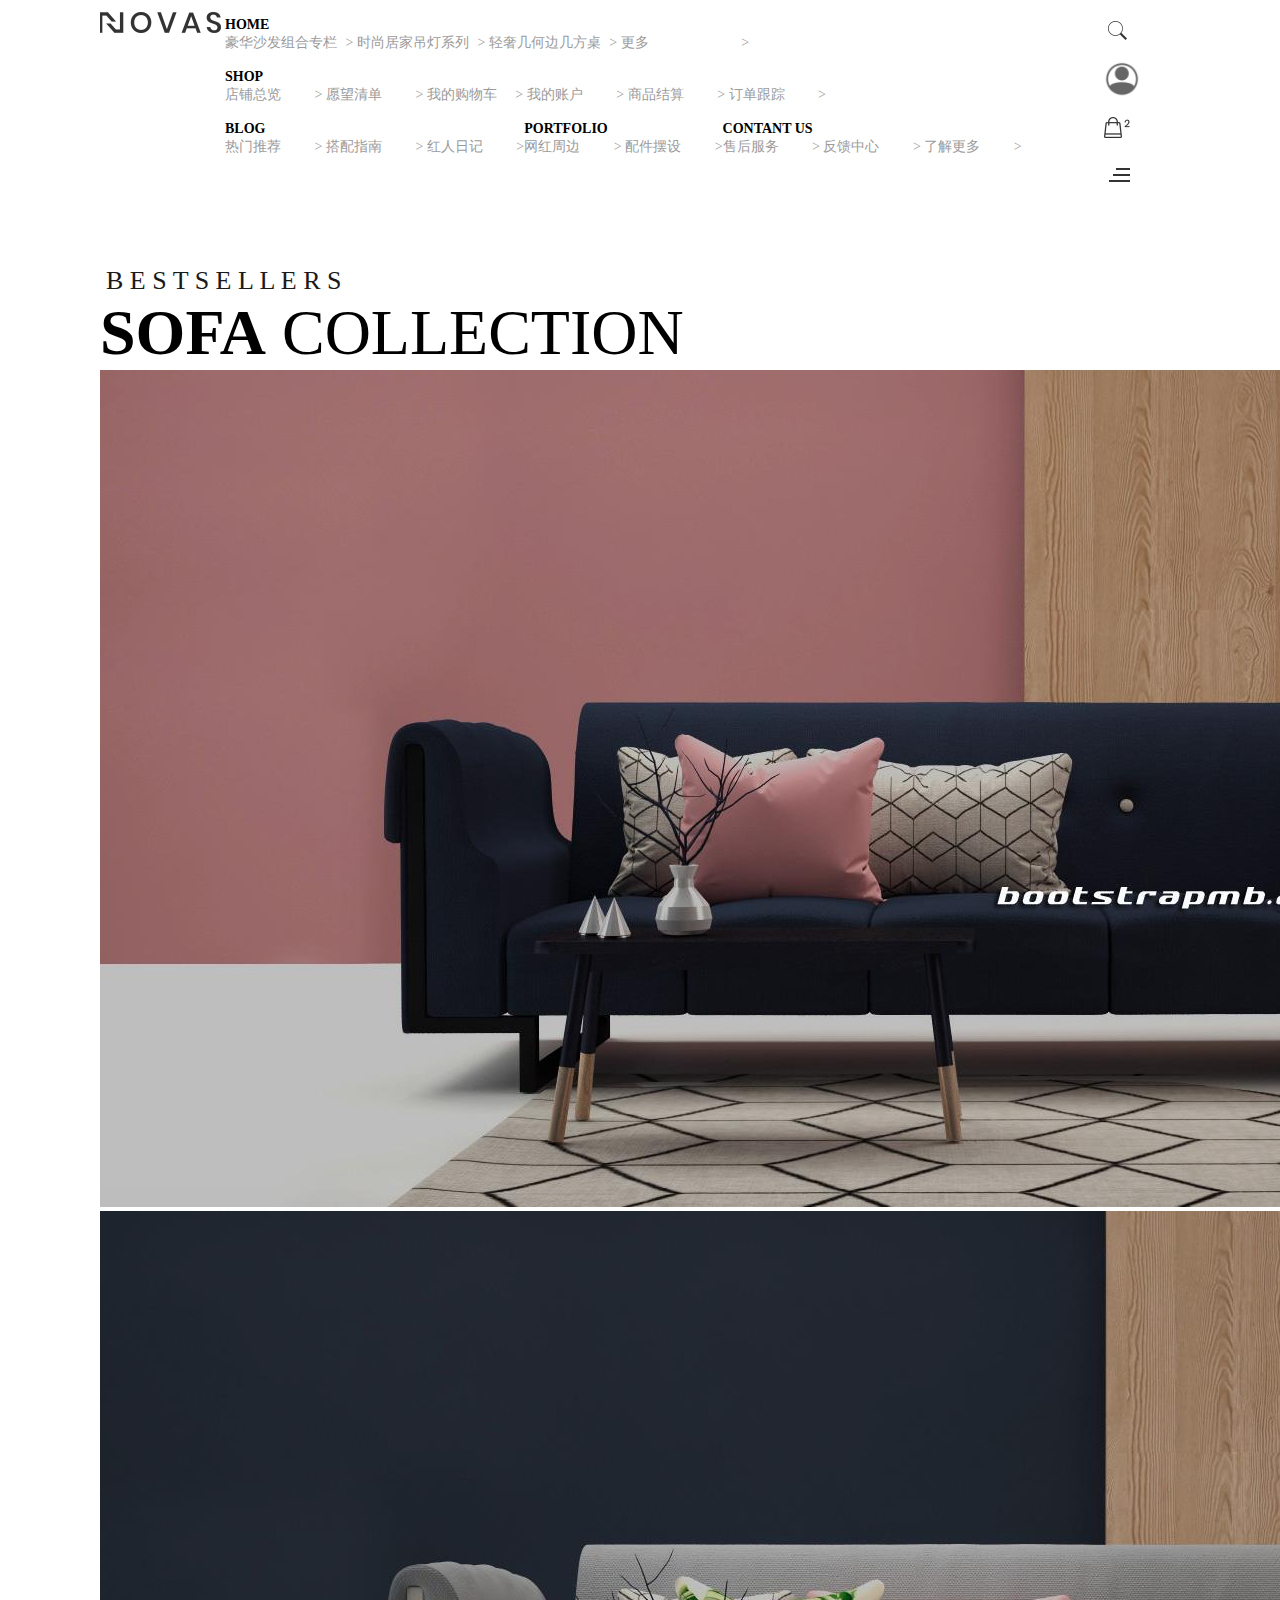
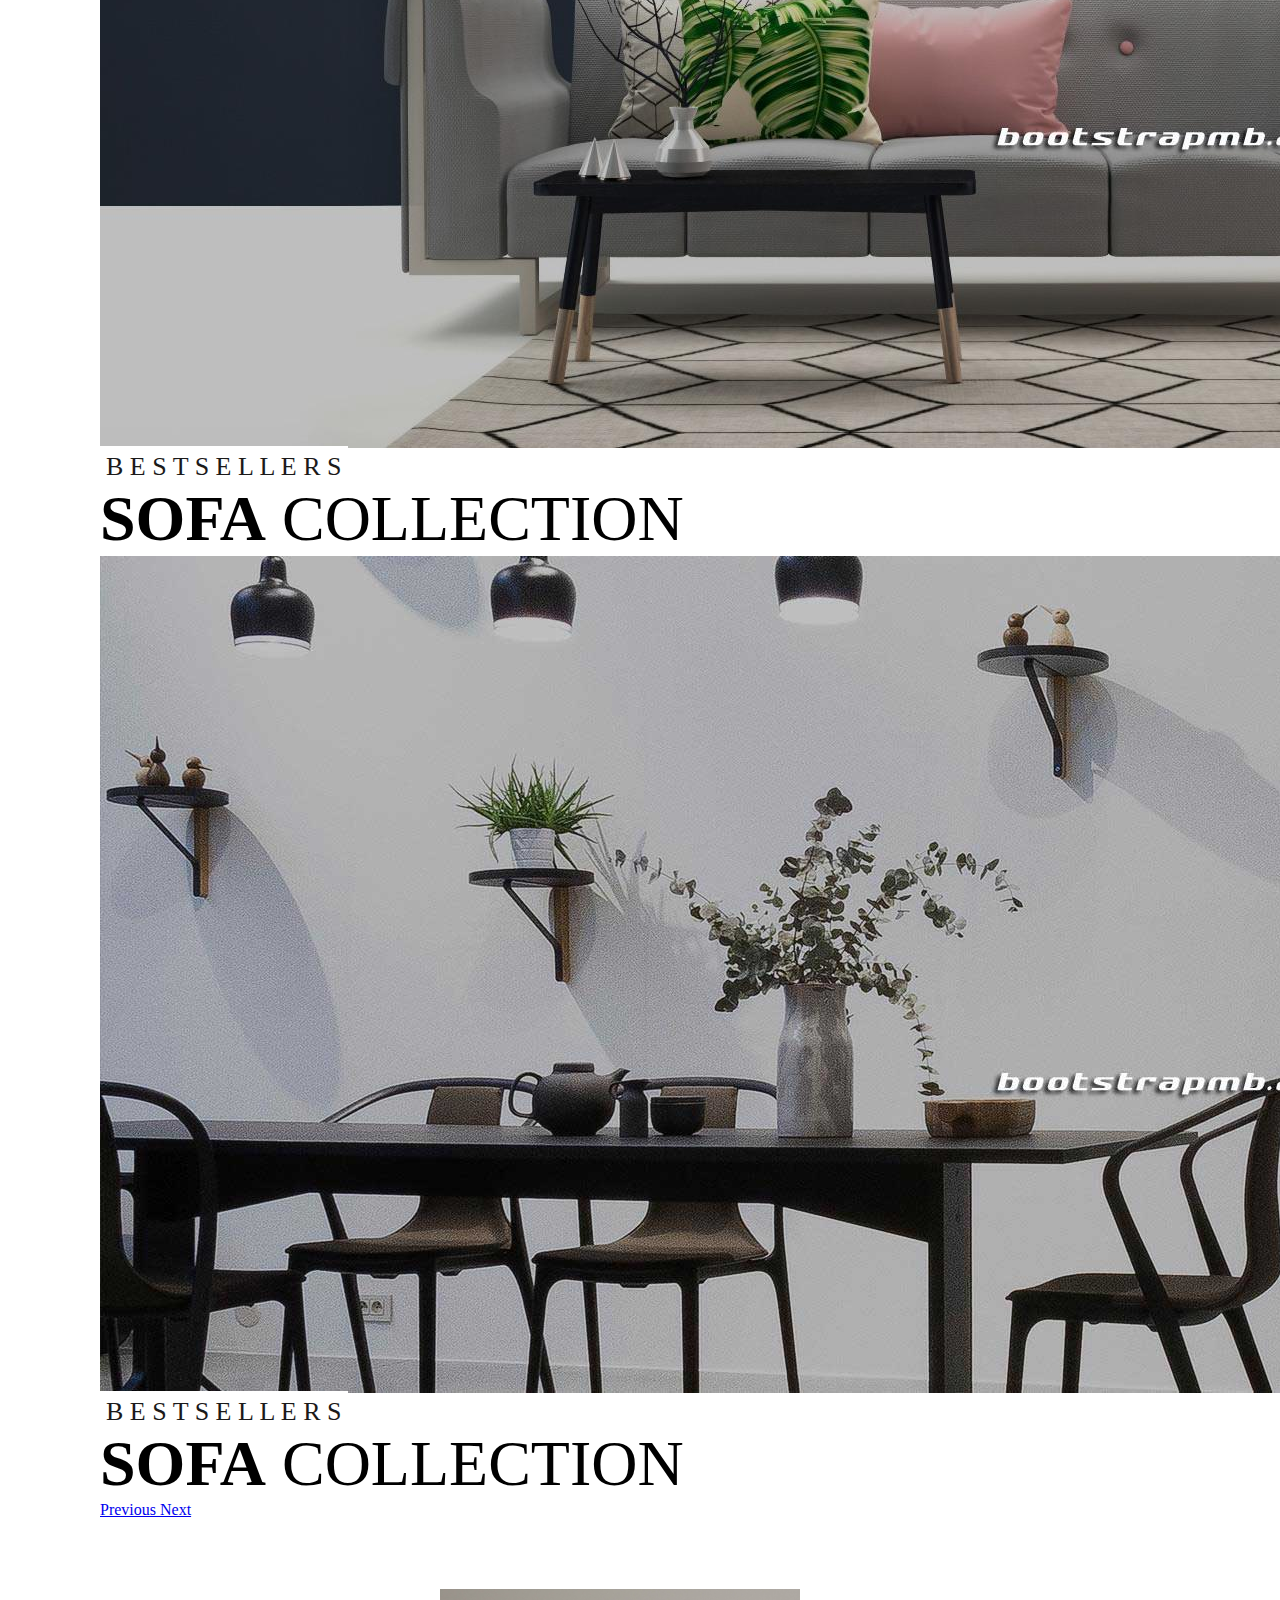
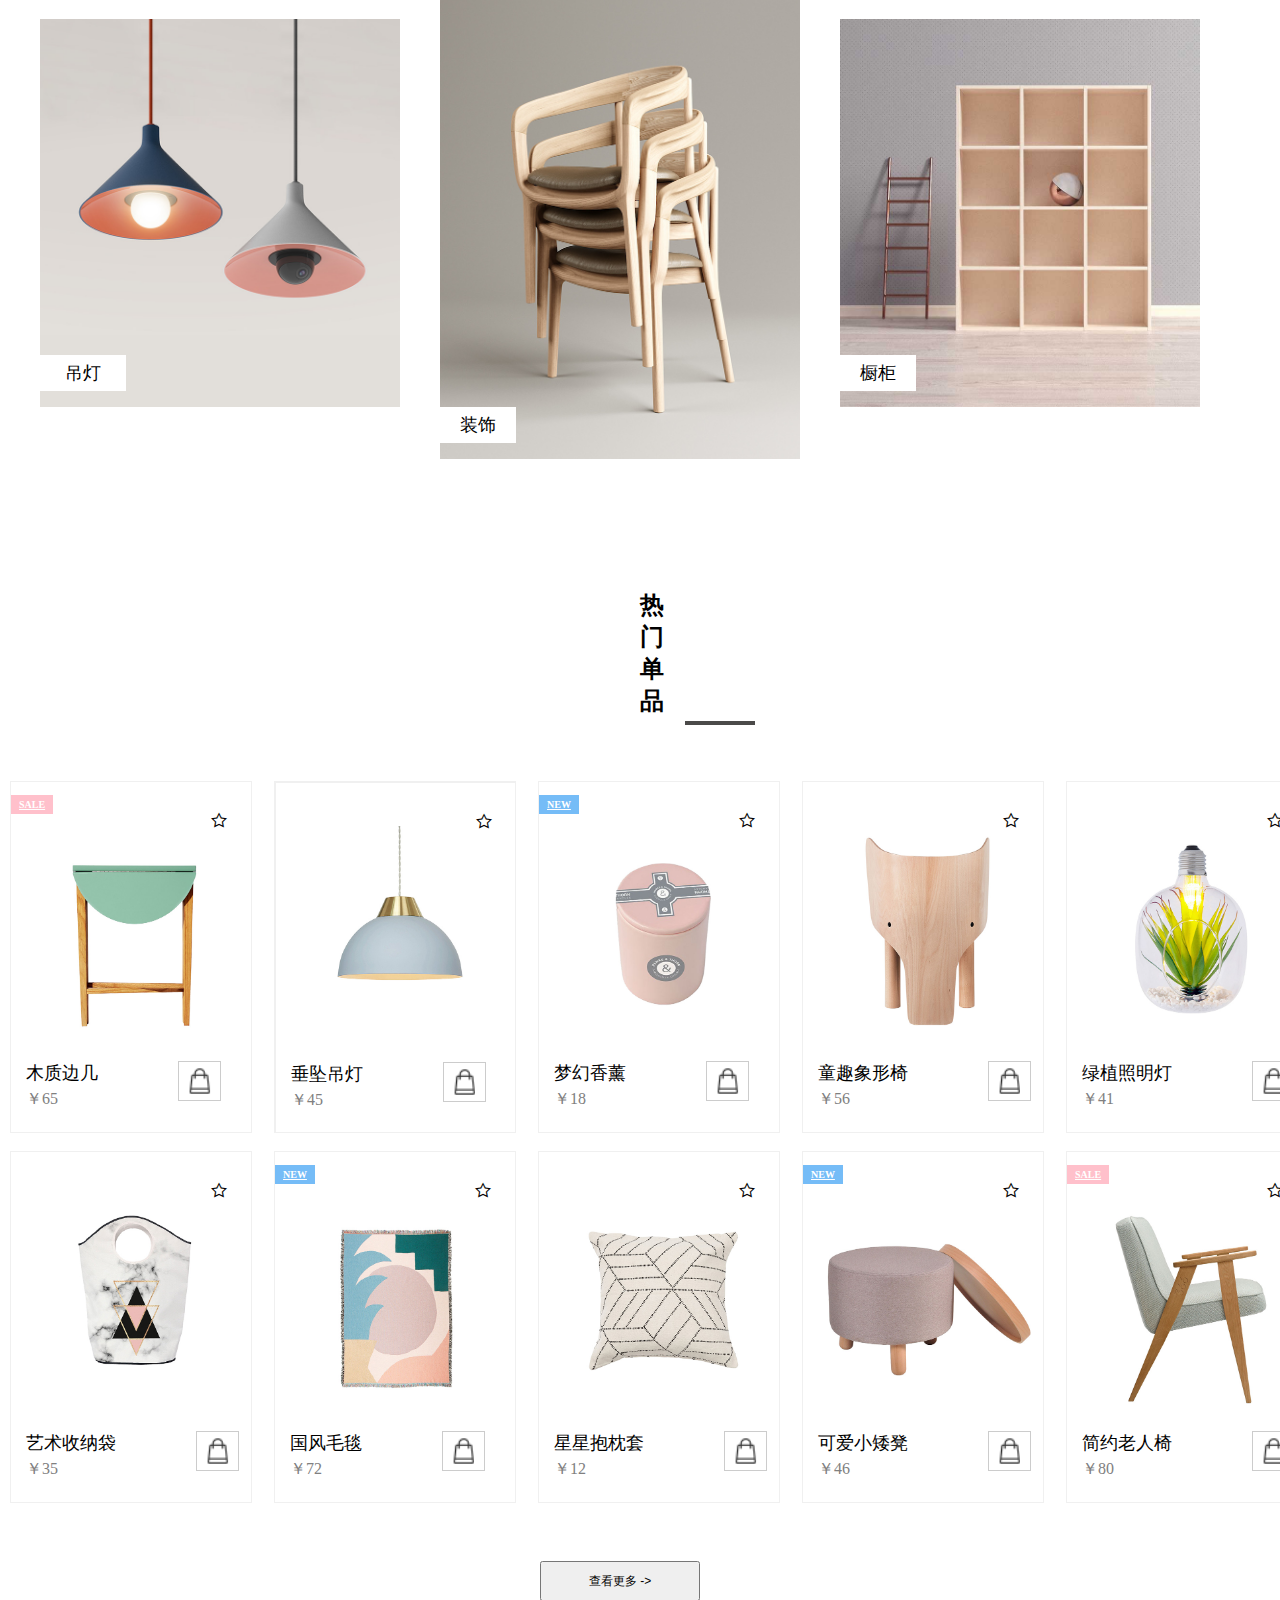
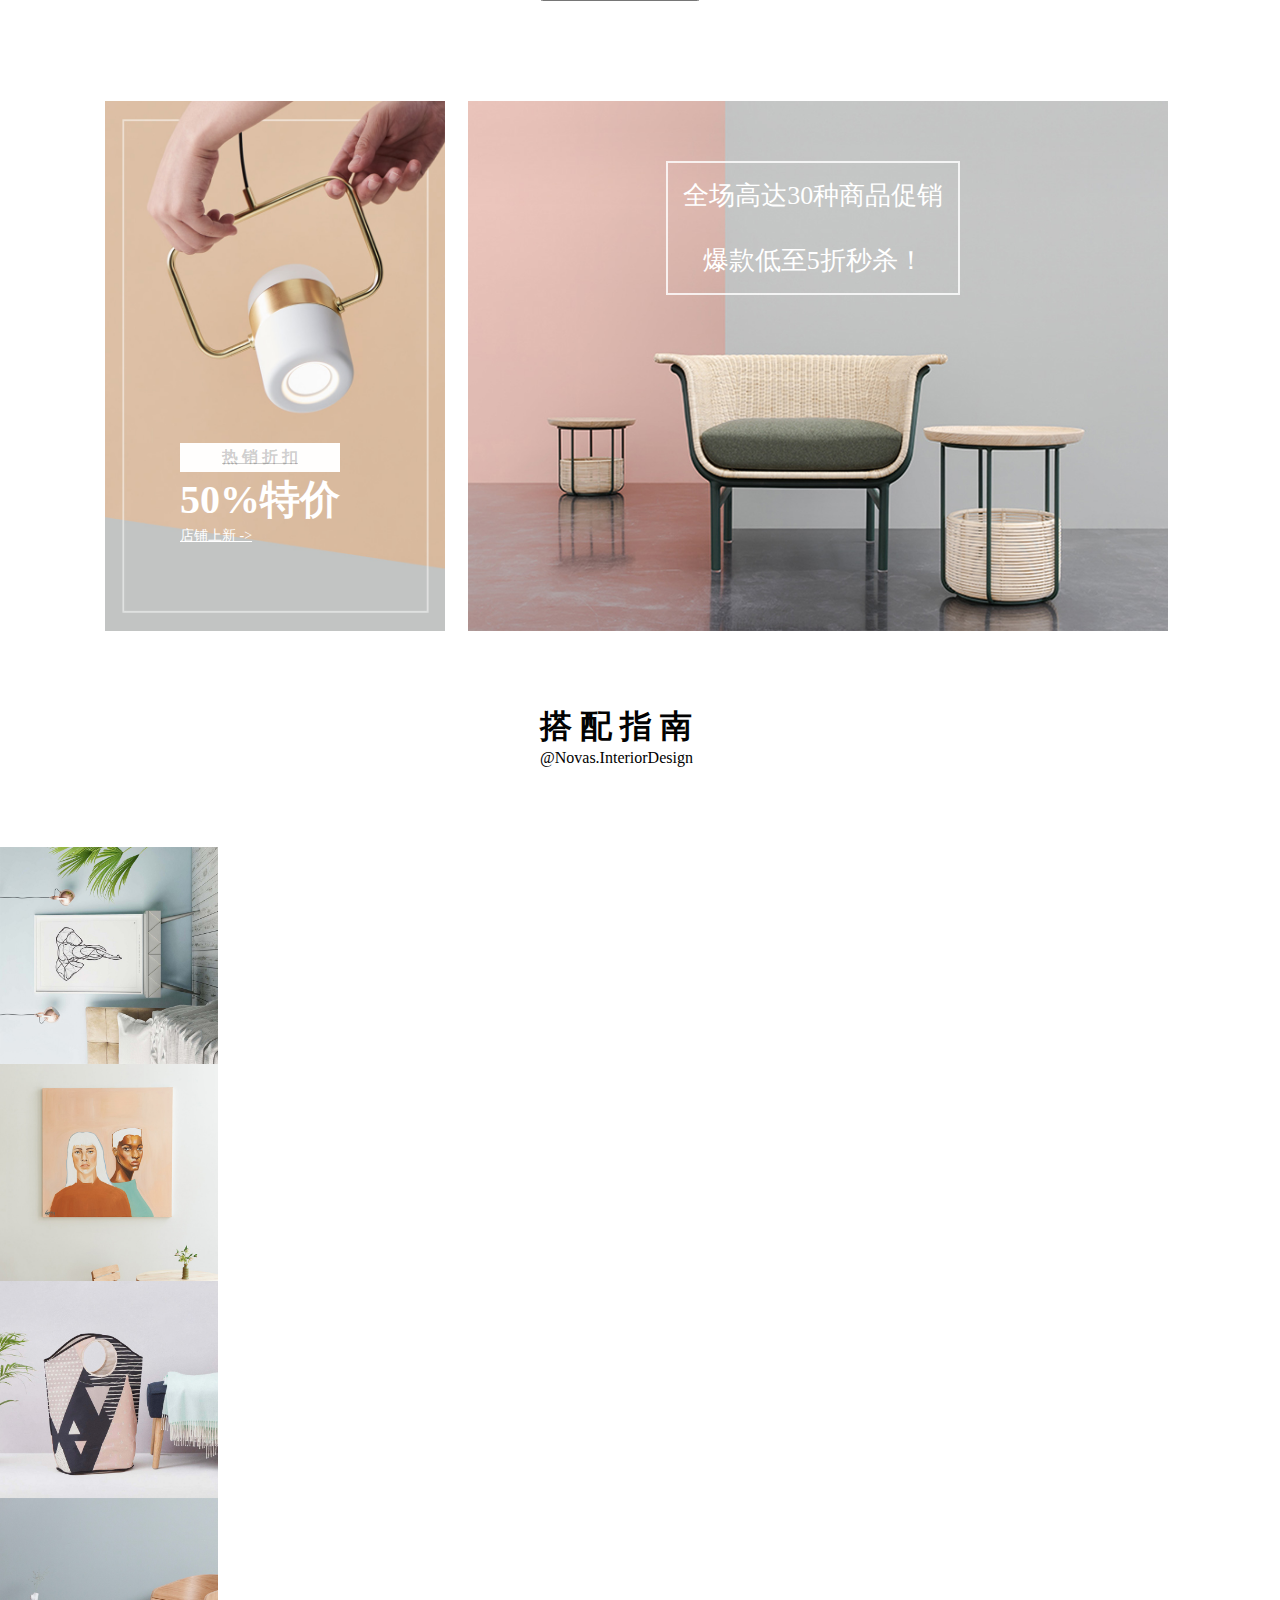
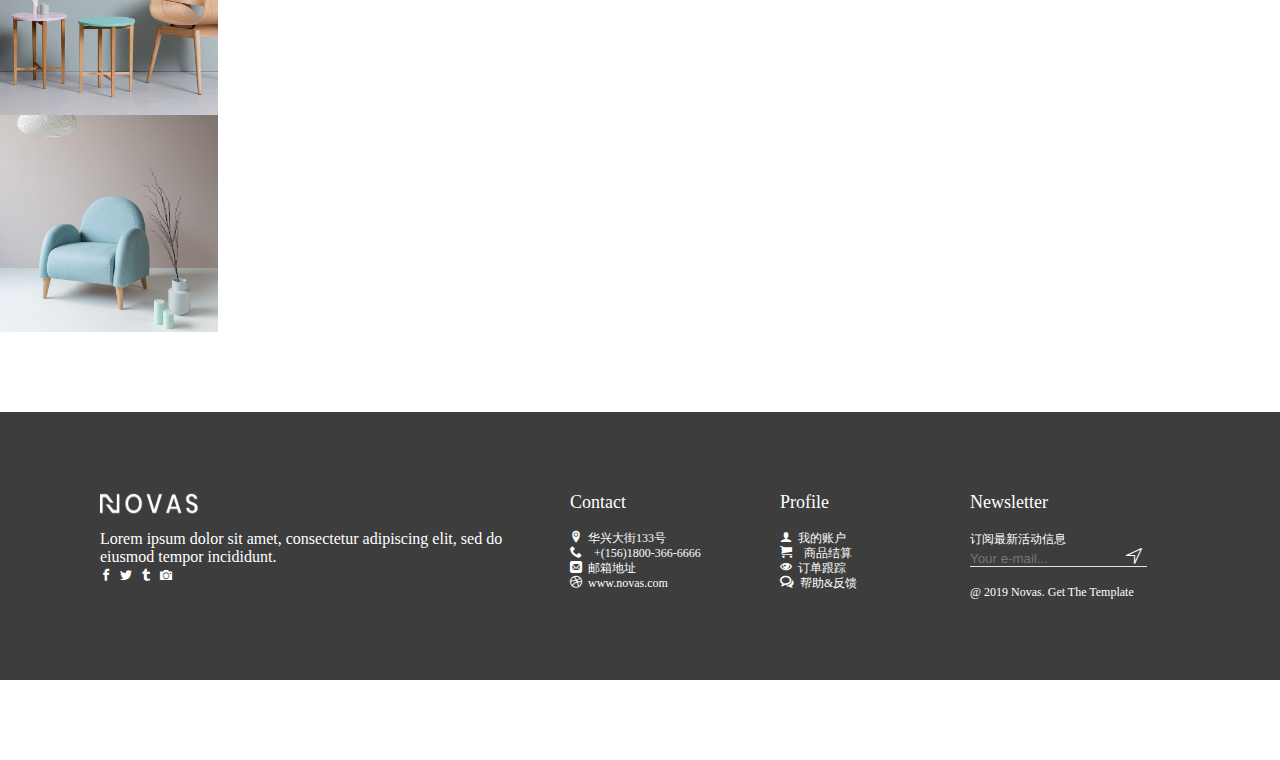
<file: 01基于web页面开发的一套家居购物官网/index.html>
<!DOCTYPE html>
<html lang="en">

<head>
    <meta charset="UTF-8">
    <meta name="viewport" content="width=device-width, initial-scale=1.0">
    <title>Document</title>
    <link rel="stylesheet" href="https://cdn.jsdelivr.net/npm/bootstrap@4.5.0/dist/css/bootstrap.min.css"
        integrity="sha384-9aIt2nRpC12Uk9gS9baDl411NQApFmC26EwAOH8WgZl5MYYxFfc+NcPb1dKGj7Sk" crossorigin="anonymous">
    <link rel="stylesheet" href="./css/index.css">
    <link rel="stylesheet" href="./css/style.css">
</head>


<body>
    <nav class=" navbar  fixed-top navnav">
        <div class="logo">
            <img src="./images/icons/logo-black.png" alt="">
        </div>
        <div class="navbottom clearfixed">
            <ul class="navbottom-list">
                <li class="dropdown"><a class="nav-link dropdown-toggle " data-toggle="dropdown" href="./index.html">HOME</a>
                    <div class="dropdown-menu dropdownbt">
                        <a href="#" class="dropdown-item">豪华沙发组合专栏 <span style="padding-left: 5px"> > </span></a>
                        <a href="#" class="dropdown-item">时尚居家吊灯系列 <span style="padding-left:5px"> > </span></a>
                        <a href="#" class="dropdown-item">轻奢几何边几方桌 <span style="padding-left:5px"> > </span></a>
                        <a href="./more.html" class="dropdown-item">更多 <span style="padding-left: 89px;"> > </span></a>
                    </div>
                </li>
                <li class="dropdown"><a class="nav-link dropdown-toggle" data-toggle="dropdown" href="">SHOP</a>
                    <div class="dropdown-menu">
                        <a href="./total.html" class="dropdown-item">店铺总览 <span style="padding-left: 30px"> > </span></a>
                        <a href="./wish.html" class="dropdown-item">愿望清单 <span style="padding-left: 30px"> > </span></a>
                        <a href="./shopping cart.html" class="dropdown-item">我的购物车 <span style="padding-left: 15px"> > </span></a>
                        <a href="#" class="dropdown-item">我的账户 <span style="padding-left: 30px"> > </span></a>
                        <a href="#" class="dropdown-item">商品结算 <span style="padding-left: 30px"> > </span></a>
                        <a href="#" class="dropdown-item">订单跟踪 <span style="padding-left: 30px"> > </span></a>
                    </div>
                </li>
                <li class="dropdown"><a class="nav-link dropdown-toggle" data-toggle="dropdown" href="">BLOG</a>
                    <div class="dropdown-menu">
                        <a href="#" class="dropdown-item">热门推荐 <span style="padding-left: 30px"> > </span></a>
                        <a href="#" class="dropdown-item">搭配指南 <span style="padding-left: 30px"> > </span></a>
                        <a href="#" class="dropdown-item">红人日记 <span style="padding-left: 30px"> > </span></a>

                    </div>
                </li>
                <li class="dropdown"><a class="nav-link dropdown-toggle" data-toggle="dropdown" href="">PORTFOLIO</a>
                    <div class="dropdown-menu">
                        <a href="#" class="dropdown-item">网红周边 <span style="padding-left: 30px"> > </span></a>
                        <a href="#" class="dropdown-item">配件摆设 <span style="padding-left: 30px"> > </span></a>
                    </div>
                </li>
                <li class="dropdown"><a class="nav-link dropdown-toggle" data-toggle="dropdown" href="">CONTANT US</a>
                    <div class="dropdown-menu">
                        <a href="#" class="dropdown-item">售后服务 <span style="padding-left: 30px"> > </span></a>
                        <a href="#" class="dropdown-item">反馈中心 <span style="padding-left: 30px"> > </span></a>
                        <a href="#" class="dropdown-item">了解更多 <span style="padding-left: 30px"> > </span></a>
                    </div>
                </li>
            </ul>
        </div>
        <div class="navright">

            <img src="./images/icons/header-icon-1.png" class="img" data-toggle="modal" data-target="#exampleModal"alt="">
            <img src="./images/icons/login1.jpg" alt="" width="38px" height="38px" style="opacity: 0.60;">
            <img src="./images/icons/header-icon-2.png" alt="">
            <img src="./images/icons/header-icon-3.png" alt="">

        </div>
    </nav>
    <!-- 轮播图 -->
    <div id="carouselExampleInterval" class="carousel slide lb" data-ride="carousel">
        <div class="carousel-inner ">
            <div class="carousel-item active  " data-interval="10000">
                <div class="carousel-caption d-none d-md-block lb-word" style="top: 10%;">
                    <span class="lb-small">B E S T S E L L E R S</span>
                    <p class="lb-big"><b>SOFA</b> COLLECTION</p>
                </div>
                <img src="./images/hp-1-slide-bg-1.jpg" class="d-block w-100 " alt="...">
            </div>
            <div class="carousel-item" data-interval="2000">
                <img src="./images/hp-1-slide-bg-2.jpg" class="d-block w-100" alt="...">
                <div class="carousel-caption d-none d-md-block lb-word" style="top: 10%;">
                    <span class="lb-small">B E S T S E L L E R S</span>
                    <p class="lb-big"><b>SOFA</b> COLLECTION</p>
                </div>
            </div>
            <div class="carousel-item">
                <img src="./images/hp-1-slide-bg-3.jpg" class="d-block w-100" alt="...">
                <div class="carousel-caption d-none d-md-block lb-word" style="top: 10%;">
                    <span class="lb-small">B E S T S E L L E R S</span>
                    <p class="lb-big"><b>SOFA</b> COLLECTION</p>
                </div>
            </div>
        </div>
        <a class="carousel-control-prev" href="#carouselExampleInterval" role="button" data-slide="prev">
            <span class="carousel-control-prev-icon" aria-hidden="true"></span>
            <span class="sr-only">Previous</span>
        </a>
        <a class="carousel-control-next" href="#carouselExampleInterval" role="button" data-slide="next">
            <span class="carousel-control-next-icon" aria-hidden="true"></span>
            <span class="sr-only">Next</span>
        </a>
    </div>

    <div class="container-center">
        <div class="center-left">
            <div class="cl-l">
                <div class="cl-l-zd">
                    <img src="./images/hp-1-categories-1.jpg" alt="" width="360px" height="388px">
                    <a href="">吊灯</a>
                </div>
            </div>
        </div>
        <div class="center-c">
            <div class="cl-c">
                <div class="cl-l-zd">
                    <img src="./images/hp-1-categories-2.jpg" alt="" width="360px" height="470px">
                    <a href="">装饰</a>
                </div>
            </div>
        </div>
        <div class="center-right">
            <div class="cl-r">
                <div class="cl-l-zd">
                    <img src="./images/hp-1-categories-3.jpg" alt="" width="360px" height="388px">
                    <a href="">橱柜</a>
                </div>
            </div>
        </div>
    </div>
    <!-- 商品列表 -->
    <div class="product-list">
        <div class="kword-title">
            <h2>热 门 单 品</h2>
            <div class="line"></div>
        </div>
        <div class="sale-list">
            <div class="sale-good">
                <div class=" good-box">
                    <div class="tag-sale">
                        <a href="#" class="onsale">SALE</a>
                        <span class=" icon icon-star-empty"></span>
                    </div>
                    <ul class="good-list">
                        <li>
                            <img src="./images/hp-1-featured-11.jpg" alt="" width="248px" height="348px">
                        </li>
                        <li>
                            <img src="./images/hp-1-featured-1.jpg" alt="" width="248px" height="348px">
                        </li>
                    </ul>
                    <div class="tag-bottom">
                        <div class="tag-kword">
                            <p class="tag-word">木质边几</p>
                            <span class="price">￥65</span>
                        </div>
                        <div class="tag-img">
                            <img src="./images/icons/shopping-cart-black-icon.png" alt="" width="38px" height="38px">
                        </div>

                    </div>
                </div>
            </div>

            <div class="sale-good">
                <div class="good-box">
                    <div class=" good-box">
                        <img src="./images/hp-1-featured-2.jpg" alt="" width="248px" height="348px">
                      
                        <div class="tag-sale">
                            <a href="#" class="onnull">null</a>
                            <span class=" icon icon-star-empty"></span>
                        </div>

                        <div class="tag-bottom">
                            <div class="tag-kword">
                                <p class="tag-word">垂坠吊灯</p>
                                <span class="price">￥45</span>
                            </div>
                            <div class="tag-img">
                                <img src="./images/icons/shopping-cart-black-icon.png" alt="" width="38px"
                                    height="38px">

                            </div>
                        </div>
                    </div>
                </div>
            </div>

            <div class="sale-good">
                <div class=" good-box">
                    <div class="tag-sale">
                        <a href="#" class="onnew">NEW</a>
                        <span class=" icon icon-star-empty"></span>
                    </div>
                    <ul class="good-list">
                        <li>
                            <img src="./images/hp-1-featured-3.jpg" alt="" width="248px" height="348px">
                        </li>
                        <li>
                            <img src="./images/hp-1-featured-33.jpg" alt="" width="248px" height="348px">
                        </li>
                    </ul>
                    <div class="tag-bottom">
                        <div class="tag-kword">
                            <p class="tag-word">梦幻香薰</p>
                            <span class="price">￥18</span>
                        </div>
                        <div class="tag-img">
                            <img src="./images/icons/shopping-cart-black-icon.png" alt="" width="38px" height="38px">
                        </div>
                    </div>

                </div>

            </div>
            <div class="sale-good">
                <div class=" good-box">
                    <div class="tag-sale">
                        <a href="#" class="onnull">null</a>
                        <span class=" icon icon-star-empty"></span>
                    </div>
                    <ul class="good-list">
                        <li>
                            <img src="./images/hp-1-featured-4.jpg" alt="" width="248px" height="348px">
                        </li>
                        <li>
                            <img src="./images/hp-1-featured-44.jpg" alt="" width="248px" height="348px">
                        </li>

                        <div class="tag-bottom">
                            <div class="tag-kword">
                                <p class="tag-word">童趣象形椅</p>
                                <span class="price">￥56</span>
                            </div>
                            <div class="tag-img">
                                <img src="./images/icons/shopping-cart-black-icon.png" alt="" width="38px"
                                    height="38px">
                            </div>
                        </div>

                    </ul>
                </div>
            </div>
            <div class="sale-good">
                <div class="good-box">
                    <div class="tag-sale">
                        <a href="#" class="onnull">null</a>
                        <span class=" icon icon-star-empty"></span>
                    </div>
                    <ul class="good-list">
                        <li>
                            <img src="./images/hp-1-featured-5.jpg" alt="" width="248px" height="348px">
                        </li>
                        <li>
                            <img src="./images/hp-1-featured-55.jpg" alt="" width="248px" height="348px">
                        </li>

                        <div class="tag-bottom">
                            <div class="tag-kword">
                                <p class="tag-word">绿植照明灯</p>
                                <span class="price">￥41</span>
                            </div>
                            <div class="tag-img">
                                <img src="./images/icons/shopping-cart-black-icon.png" alt="" width="38px"
                                    height="38px">
                            </div>
                        </div>
                    </ul>
                </div>
            </div>
        </div>
        <div class="sale-list">
            <div class="sale-good">
                <div class="good-box">
                    <div class="tag-sale">
                        <a href="#" class="onnull">null</a>
                        <span class=" icon icon-star-empty"></span> 
                    </div>
                 
                        <img src="./images/hp-1-featured-6.jpg" alt="" width="248px" height="328px">

                        <div class="tag-bottom">
                            <div class="tag-kword">
                                <p class="tag-word">艺术收纳袋</p>
                                <span class="price">￥35</span>
                            </div>
                            <div class="tag-img">
                                <img src="./images/icons/shopping-cart-black-icon.png" alt="" width="38px"
                                    height="38px">
                            </div>
                        </div>

            
                </div>
            </div>
            <div class="sale-good">
                <div class=" good-box">
                    <div class="tag-sale">
                        <a href="#" class="onnew">NEW</a>
                        <span class=" icon icon-star-empty"></span>
                    </div>
                    <ul class="good-list">
                        <li>
                            <img src="./images/hp-1-featured-7.jpg" alt="" width="248px" height="348px">
                        </li>
                        <li>
                            <img src="./images/hp-1-featured-77.jpg" alt="" width="248px" height="348px">
                        </li>
                    </ul>

                    <div class="tag-bottom">
                        <div class="tag-kword">
                            <p class="tag-word">国风毛毯</p>
                            <span class="price">￥72</span>
                        </div>
                        <div class="tag-img">
                            <img src="./images/icons/shopping-cart-black-icon.png" alt="" width="38px" height="38px">
                        </div>
                    </div>

                </div>
            </div>

            <div class="sale-good">
                <div class="good-box">
                    <div class="tag-sale">
                        <a href="#" class="onnull">null</a>
                        <span class=" icon icon-star-empty"></span>
                    </div>
                    <img src="./images/hp-1-featured-10.jpg" alt="" width="248px" height="328px">


                    <div class="tag-bottom">
                        <div class="tag-kword">
                            <p class="tag-word">星星抱枕套</p>
                            <span class="price">￥12</span>
                        </div>
                        <div class="tag-img">
                            <img src="./images/icons/shopping-cart-black-icon.png" alt="" width="38px" height="38px">
                        </div>
                    </div>

                </div>
            </div>
            <div class="sale-good">
                <div class=" good-box">
                    <div class="tag-sale">
                        <a href="#" class="onnew">NEW</a>
                        <span class=" icon icon-star-empty"></span>
                    </div>
                    <ul class="good-list">
                        <li>
                            <img src="./images/hp-1-featured-9.jpg" alt="" width="248px" height="348px">
                        </li>
                        <li>
                            <img src="./images/hp-1-featured-99.jpg" alt="" width="248px" height="348px">
                        </li>
                    </ul>

                    <div class="tag-bottom">
                        <div class="tag-kword">
                            <p class="tag-word">可爱小矮凳</p>
                            <span class="price">￥46</span>
                        </div>
                        <div class="tag-img">
                            <img src="./images/icons/shopping-cart-black-icon.png" alt="" width="38px" height="38px">
                        </div>
                    </div>

                </div>

            </div>

            <div class="sale-good">
                <div class=" good-box">
                    <div class="tag-sale">
                        <a href="#" class="onsale">SALE</a>
                        <span class=" icon icon-star-empty"></span>
                    </div>
                    <ul class="good-list">
                        <li>
                            <img src="./images/hp-1-featured-8.jpg" alt="" width="248px" height="348px">
                        </li>
                        <li>
                            <img src="./images/hp-1-featured-88.jpg" alt="" width="248px" height="348px">
                        </li>
                    </ul>

                    <div class="tag-bottom">
                        <div class="tag-kword">
                            <p class="tag-word">简约老人椅</p>
                            <span class="price">￥80</span>
                        </div>
                        <div class="tag-img">
                            <img src="./images/icons/shopping-cart-black-icon.png" alt="" width="38px" height="38px">
                        </div>
                    </div>

                </div>
            </div>
        </div>

        <div class="view-btn">
            <button type="button" class="btn btn-outline-dark">查看更多 ->
            </button>
        </div>
    </div>
    <div class="showImg">
        <div class="show-left">
                <img class="img1" src="./images/hp-1-banner-1.jpg" alt="" width="340x" height="530px">
                <div class="show-box">
                    <a href="" class="show-sale">热 销 折 扣</a>
                    <span class="show-discount">50%特价</span>
                    <a href="" class="show-new"> 店铺上新 -></a>
                </div>                                                      
           
        </div>
        <div class="show-right">
            <img src="./images/hp-1-banner-2.jpg" alt="" width="700px" height="530px">
            <div class="show-right-word">
                    <p class="show-hot1">全场高达30种商品促销 </p>
                    <br>
                    <p class="show-hot1">&nbsp;&nbsp;&nbsp;爆款低至5折秒杀！</p>
                </div>
            
        </div>
    </div>
    <!-- 轮播 -->
    <div>

    </div>
    <!-- 下方展示图 -->
    <div class="index">
        <h2 class="index-word"> 搭 配 指 南 </h2>
        <p class="index-sm">@Novas.InteriorDesign</p>
    </div>
    <div class="container-fluid">
        <div class="row">
            <div class="col-sm ">
                <div class="indexImg">
                    <div class="index-zhe"></div>  
                    <img src="./images/hp-1-ig-1.jpg"" alt="" width=" 218px" height="217px">
                </div>
            </div>
            <div class="col-sm ">
                <div class="indexImg">
                    <div class="index-zhe"> </div>
                        <img src="./images/hp-1-ig-2.jpg"" alt="" width=" 218px" height="217px">
                </div>
            </div>
            <div class="col-sm">
                <div class="indexImg">
                    <div class="index-zhe"> </div>
                        <img src="./images/hp-1-ig-3.jpg"" alt="" width=" 218px" height="217px">
                </div>
            </div>
            <div class="col-sm">
                <div class="indexImg">
                    <div class="index-zhe"> </div>
                        <img src="./images/hp-1-ig-4.jpg"" alt="" width=" 218px" height="217px">       
                </div>
            </div>
            <div class="col-sm">
                <div class="indexImg">
                    <div class="index-zhe"></div>
                    <img src="./images/hp-1-ig-5.jpg"" alt="" width=" 218px" height="217px">
                </div>
            </div>
        </div>
    </div>
  <div class="footer">
      <div class="footer-container ">   
          <div class="footer-part">
              <div class="part-first">
                  <img src="./images/icons/logo-white.png" alt="" width="100px" height="24px" >
                  <p style="color: #fff; ">Lorem ipsum dolor sit amet, consectetur adipiscing elit, sed do eiusmod tempor incididunt.</p>
                <span class="footer-icon icon-facebook"></span>
                <span class="footer-icon icon-twitter"></span>
                <span class="footer-icon icon-tumblr"></span>
                <span class="footer-icon icon-camera"></span>
                </div>
          </div>
          <div class="footer-part">
            <div class="part-first">
                <h3 class="footer-c">Contact</h3>
                <br>
                <p class="footer-content"><span class="icon-location2">&nbsp;华兴大街133号</span></p>
             
                 <p class="footer-content"><span class="icon-phone"> &nbsp;+(156)1800-366-6666</span></p>
               
                <p class="footer-content"><span class=" icon-mail">&nbsp;邮箱地址</span></p> 
               
                <p class="footer-content"><span class="icon-dribbble">&nbsp;www.novas.com</span></p> 
              </div>
          </div>
          <div class="footer-part">   
        <div class="part-first">
            <h3 class="footer-c">Profile</h3>
                 <br>
                <p class="footer-content"><span class="icon-user">&nbsp;我的账户</span></p>
             
                 <p class="footer-content"><span class="icon-cart"> &nbsp;商品结算</span></p>
               
                <p class="footer-content"><span class=" icon-eye">&nbsp;订单跟踪</span></p> 
               
                <p class="footer-content"><span class="icon-bubbles4">&nbsp;帮助&反馈</span></p> 
          </div>
        </div>
          <div class="footer-part footer-last">  
               <div class="part-first">
                 <h3 class="footer-c">Newsletter</h3>
                 <br>
                 <p class="footer-content"> 订阅最新活动信息</p>
                 <div class="footer-inp">
                     <input type="text" required pattern="[^@]+@[^@]+.[a-zA-Z]{2,6}" placeholder="Your e-mail...">
                      <span class="icon-compass"></span>
                </div>
                 <br>
                 <p class="footer-content">@ 2019 Novas. Get The Template</p>
          </div>
        </div>
  </div>
 </div>



    <script src="./js/jquery-1.11.3.js"></script>
    <script src="https://cdn.jsdelivr.net/npm/jquery@3.5.1/dist/jquery.slim.min.js"
        integrity="sha384-DfXdz2htPH0lsSSs5nCTpuj/zy4C+OGpamoFVy38MVBnE+IbbVYUew+OrCXaRkfj" crossorigin="anonymous">
    </script>
    <script src="https://cdn.jsdelivr.net/npm/popper.js@1.16.0/dist/umd/popper.min.js"
        integrity="sha384-Q6E9RHvbIyZFJoft+2mJbHaEWldlvI9IOYy5n3zV9zzTtmI3UksdQRVvoxMfooAo" crossorigin="anonymous">
    </script>
    <script src="https://cdn.jsdelivr.net/npm/bootstrap@4.5.0/dist/js/bootstrap.min.js"
        integrity="sha384-OgVRvuATP1z7JjHLkuOU7Xw704+h835Lr+6QL9UvYjZE3Ipu6Tp75j7Bh/kR0JKI" crossorigin="anonymous">
    </script>
    <script src="./js/index.js"></script>

</body>

</html>
</file>
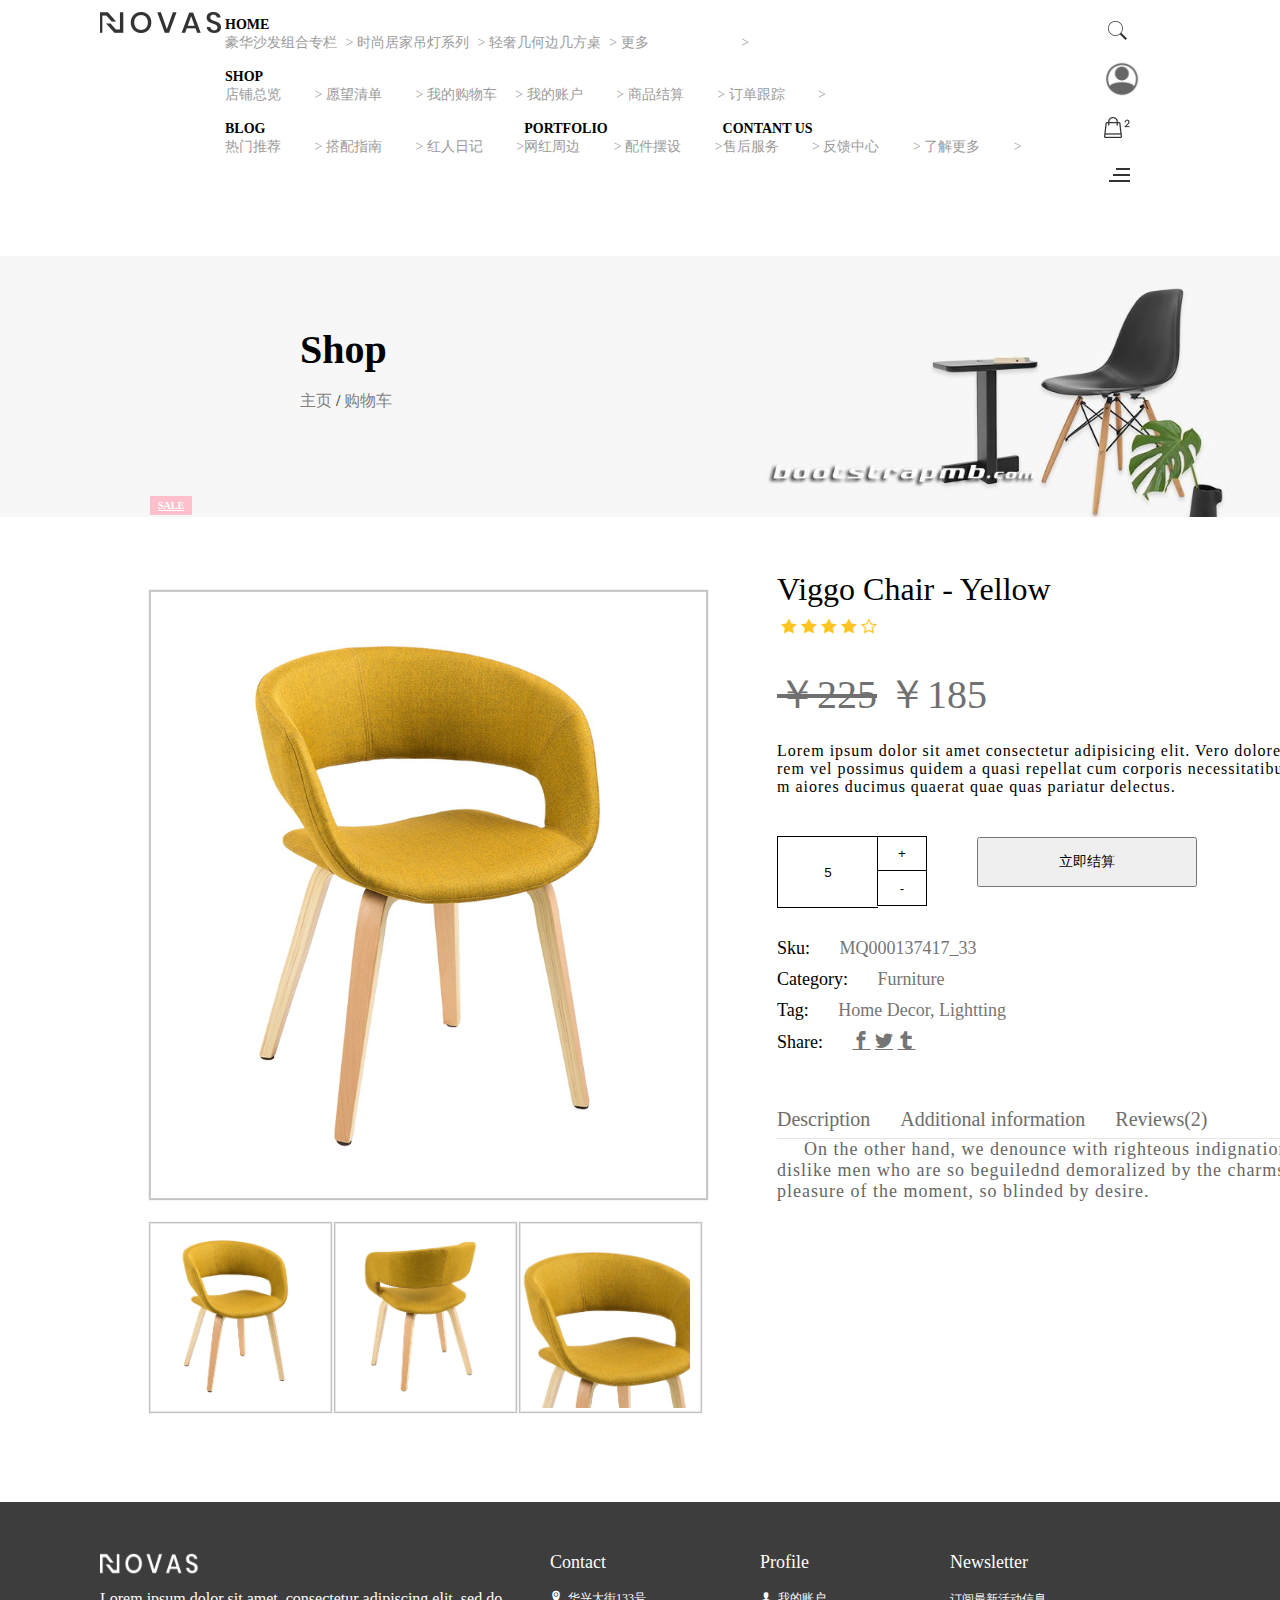
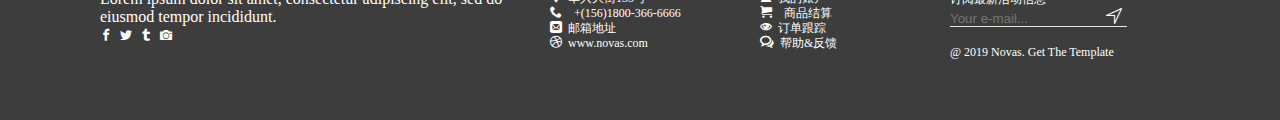
<file: 01基于web页面开发的一套家居购物官网/details.html>
<!DOCTYPE html>
<html lang="en">
<head>
    <meta charset="UTF-8">
    <meta name="viewport" content="width=device-width, initial-scale=1.0">
    <title>Document</title>
    <link rel="stylesheet" href="https://cdn.jsdelivr.net/npm/bootstrap@4.5.0/dist/css/bootstrap.min.css"
    integrity="sha384-9aIt2nRpC12Uk9gS9baDl411NQApFmC26EwAOH8WgZl5MYYxFfc+NcPb1dKGj7Sk" crossorigin="anonymous">
   <link rel="stylesheet" href="./css/index.css">
    <link rel="stylesheet" href="./css/style.css">
    <link rel="stylesheet" href="./css/shopcart.css">
    <link rel="stylesheet" href="./css/details.css">
</head>
<body>
    <nav class=" navbar  fixed-top navnav">
        <div class="logo">
            <img src="./images/icons/logo-black.png" alt="">
        </div>
        <div class="navbottom clearfixed">
            <ul class="navbottom-list">
                <li class="dropdown"><a href="./index.html" class="nav-link dropdown-toggle " data-toggle="dropdown" >HOME</a>
                    <div class="dropdown-menu dropdownbt">
                        <a href="#" class="dropdown-item">豪华沙发组合专栏 <span style="padding-left: 5px"> > </span></a>
                        <a href="#" class="dropdown-item">时尚居家吊灯系列 <span style="padding-left:5px"> > </span></a>
                        <a href="#" class="dropdown-item">轻奢几何边几方桌 <span style="padding-left:5px"> > </span></a>
                        <a href="./more.html" class="dropdown-item">更多 <span style="padding-left: 89px;"> > </span></a>
                    </div>
                </li>
                <li class="dropdown"><a class="nav-link dropdown-toggle" data-toggle="dropdown" href="">SHOP</a>
                    <div class="dropdown-menu">
                        <a href="./total.html" class="dropdown-item">店铺总览 <span style="padding-left: 30px"> > </span></a>
                        <a href="./wish.html" class="dropdown-item">愿望清单 <span style="padding-left: 30px"> > </span></a>
                        <a href="./shopping cart.html" class="dropdown-item">我的购物车 <span style="padding-left: 15px"> > </span></a>
                        <a href="#" class="dropdown-item">我的账户 <span style="padding-left: 30px"> > </span></a>
                        <a href="#" class="dropdown-item">商品结算 <span style="padding-left: 30px"> > </span></a>
                        <a href="#" class="dropdown-item">订单跟踪 <span style="padding-left: 30px"> > </span></a>
                    </div>
                </li>
                <li class="dropdown"><a class="nav-link dropdown-toggle" data-toggle="dropdown" href="">BLOG</a>
                    <div class="dropdown-menu">
                        <a href="#" class="dropdown-item">热门推荐 <span style="padding-left: 30px"> > </span></a>
                        <a href="#" class="dropdown-item">搭配指南 <span style="padding-left: 30px"> > </span></a>
                        <a href="#" class="dropdown-item">红人日记 <span style="padding-left: 30px"> > </span></a>

                    </div>
                </li>
                <li class="dropdown"><a class="nav-link dropdown-toggle" data-toggle="dropdown" href="">PORTFOLIO</a>
                    <div class="dropdown-menu">
                        <a href="#" class="dropdown-item">网红周边 <span style="padding-left: 30px"> > </span></a>
                        <a href="#" class="dropdown-item">配件摆设 <span style="padding-left: 30px"> > </span></a>
                    </div>
                </li>
                <li class="dropdown"><a class="nav-link dropdown-toggle" data-toggle="dropdown" href="">CONTANT US</a>
                    <div class="dropdown-menu">
                        <a href="#" class="dropdown-item">售后服务 <span style="padding-left: 30px"> > </span></a>
                        <a href="#" class="dropdown-item">反馈中心 <span style="padding-left: 30px"> > </span></a>
                        <a href="#" class="dropdown-item">了解更多 <span style="padding-left: 30px"> > </span></a>
                    </div>
                </li>
            </ul>
        </div>
        <div class="navright">

            <img src="./images/icons/header-icon-1.png" class="img" data-toggle="modal" data-target="#exampleModal"
                alt="">
            <img src="./images/icons/login1.jpg" alt="" width="38px" height="38px" style="opacity: 0.60;">
            <img src="./images/icons/header-icon-2.png" alt="">
            <img src="./images/icons/header-icon-3.png" alt="">
        </div>
    </nav>  

    <div class="shopcart-top">
        <div class="topimg">
             <img src="./images/shop-bc.jpg" alt="" width="1519px" >  
         <div class="shop-word"> 
              <h2>Shop</h2>
              <br>
             <a href="./index.html">主页</a> <span>/</span>
             <a href="./shopping cart.html">购物车</a>
         </div>
       </div> 
    </div>

   <div id="product-intro">
       <div id="preview">
           <div class="mediumDiv">
                <img id="mImg" src="./images/shop-single-v1-1.jpg" alt="" width="555px" height="606px">
                <div class="tagSale">
                    <a href="#" class="onsale">SALE</a>
                </div>
            </div>
          <div class="smallImg ">  
                  <button class="smallImg-item active" onclick ="show1(this)"><img src="./images/shop-single-v1-1.jpg" alt="" width="169px" height="184px"></button>
                  <button class="smallImg-item " onclick="show1(this)"><img src="./images/shop-single-v1-2.jpg" alt="" width="169px" height="184px"></button>
                  <button class="smallImg-item " onclick="show1(this)"><img src="./images/shop-single-v1-3.jpg" alt="" width="169px" height="184px"></button>
          </div>
          <div style="clear: both;"></div>
       </div>
       <div id="prev-right">
            <h1 class="prev-word">Viggo Chair - Yellow</h1>
            <div class="iconbox">
                <span class="iconlist icon-star-full"></span>
                <span class="iconlist icon-star-full"></span>
                <span class="iconlist icon-star-full"></span>
                <span class="iconlist icon-star-full"></span>
                <span class="iconlist icon-star-empty"></span>
            </div>
          <div class="prev-price">
              <del>￥225</del>
              <span>￥185</span>
          </div>
             <div class="prev-kBox">
                 <p class="prev-kword">Lorem ipsum dolor sit amet consectetur 
                     adipisicing elit. 
                     Vero dolorem sequi aut rem vel possimus quidem a 
                     quasi repellat cum corporis necessitatibus, voluptate m
                     aiores ducimus quaerat quae quas pariatur delectus.</p>
             </div>
           <div class="orderly">
                <input class="number" value="5"></input>
                <button class="add" style="outline:none" onclick="calc1(this)">+</button> 
                <button class="subtract" onclick="calc1(this)">-</button> 
                <button type="button" style="outline:none"  class="btn-total btn btn-outline-danger">立即结算</button>
           </div>
          <div class="k-word">
              <span class="kword-span">Sku:      <span>MQ000137417_33</span></span>
              <span class="kword-span">Category: <span>Furniture</span></span>
              <span class="kword-span">Tag:      <span>Home Decor, Lightting</span></span>
              <span class="kword-span">Share: 
                  <a href=""class="icon-facebook"></a>
                  <a href="" class="icon-twitter"></a>
                  <a href="" class="icon-tumblr"></a>
              </span>
          </div>
    <div id="product_detail" class="clearfixed">
            <!--页签-->
            <ul class="main_tabs">
                <li class="current">
                    <a data-i="0" >Description</a>
                </li>
                <li>
                    <a data-i="1">Additional information</a>
                </li>
                <li >
                    <a data-i="2">Reviews(2)</a>
                </li>
             
            </ul>                                      
            <div id="product_info" >
                    <p class="product-word">
                        On the other hand, we denounce with righteous indignation and dislike 
                        men who are so beguilednd demoralized by the charms of 
                        pleasure of the moment, so blinded by desire.</p>
            </div>

            <div id="product_data">
                <span class="kword-span">Weight: <span>	5.8 kg</span></span>
                <span class="kword-span"> Dimensions: <span> H: 76 cm W: 56 cm D: 52 cm    </span></span>
            </div>
            
            <div id="product_package">
                <div class="product3-list">
                    <h5 class="product3-title">2 review for Reframe Your Viewpoints</h5>
                </div>
                <div class="media strip">
                    <img class="mr-3 mb-5 align-self-center" src="./images/shop-single-v1-4.jpg" alt="" width="95px">
                    <div class="media-body clearfixed">
                        <div class="product3-star">
                            <span class="orange icon-star-full"></span>
                            <span class="orange icon-star-full"></span>
                            <span class="orange icon-star-full"></span>
                            <span class="orange icon-star-full"></span>
                            <span class="orange icon-star-empty"></span>
                        </div>
                        <h5 class="product3-name">Emily Valdez </h5>
                        <p class="product3-date">March 28, 2020</p>
                        <p class="product3-des">But I must explain to you how all this mistaken
                            idea of denouncing pleasure and praising pain was.</p>
                    </div>

                </div>
                <div class="media strip" style="margin-top: 35px;">
                    <img class="mr-3 mb-5 align-self-center" src="./images/shop-single-v1-5.jpg" alt="" width="95px">
                    <div class="media-body clearfixed">
                        <div class="product3-star">
                            <span class="orange icon-star-full"></span>
                            <span class="orange icon-star-full"></span>
                            <span class="orange icon-star-full"></span>
                            <span class="orange icon-star-full"></span>
                            <span class="orange icon-star-full"></span>
                        </div>
                        <h5 class="product3-name">Emma Hayes</h5>
                        <p class="product3-date">March 28, 2020</p>
                        <p class="product3-des">Nor again is there anyone who loves or pursues or desires to
                     obtain pain of itself, because it is pain.</p>
                    </div>
                </div>

            </div>
            </div>
            </div>
            </div>








 <div class="footer" style="width: 100%; margin-bottom: 0;">
    <div class="footer-container " style="padding-top: 50px; padding-bottom: 60px;">   
        <div class="footer-part">
            <div class="part-first">
                <img src="./images/icons/logo-white.png" alt="" width="100px" height="24px" >
                <p style="color: #fff; ">Lorem ipsum dolor sit amet, consectetur adipiscing elit, sed do eiusmod tempor incididunt.</p>
              <span class="footer-icon icon-facebook"></span>
              <span class="footer-icon icon-twitter"></span>
              <span class="footer-icon icon-tumblr"></span>
              <span class="footer-icon icon-camera"></span>
              </div>
        </div>
        <div class="footer-part">
          <div class="part-first">
              <h3 class="footer-c">Contact</h3>
              <br>
              <p class="footer-content"><span class="icon-location2">&nbsp;华兴大街133号</span></p>
           
               <p class="footer-content"><span class="icon-phone"> &nbsp;+(156)1800-366-6666</span></p>
             
              <p class="footer-content"><span class=" icon-mail">&nbsp;邮箱地址</span></p> 
             
              <p class="footer-content"><span class="icon-dribbble">&nbsp;www.novas.com</span></p> 
            </div>
        </div>
        <div class="footer-part">   
      <div class="part-first">
          <h3 class="footer-c">Profile</h3>
               <br>
              <p class="footer-content"><span class="icon-user">&nbsp;我的账户</span></p>
           
               <p class="footer-content"><span class="icon-cart"> &nbsp;商品结算</span></p>
             
              <p class="footer-content"><span class=" icon-eye">&nbsp;订单跟踪</span></p> 
             
              <p class="footer-content"><span class="icon-bubbles4">&nbsp;帮助&反馈</span></p> 
        </div>
      </div>
        <div class="footer-part footer-last">  
             <div class="part-first">
               <h3 class="footer-c">Newsletter</h3>
               <br>
               <p class="footer-content"> 订阅最新活动信息</p>
               <div class="footer-inp">
                   <input type="text" required pattern="[^@]+@[^@]+.[a-zA-Z]{2,6}" placeholder="Your e-mail...">
                    <span class="icon-compass"></span>
              </div>
               <br>
               <p class="footer-content">@ 2019 Novas. Get The Template</p>
        </div>
      </div>
</div>
</div> 
    <script src="./js/jquery-1.11.3.js"></script>
    <script src="https://cdn.jsdelivr.net/npm/jquery@3.5.1/dist/jquery.slim.min.js"
        integrity="sha384-DfXdz2htPH0lsSSs5nCTpuj/zy4C+OGpamoFVy38MVBnE+IbbVYUew+OrCXaRkfj" crossorigin="anonymous">
    </script>
    <script src="https://cdn.jsdelivr.net/npm/popper.js@1.16.0/dist/umd/popper.min.js"
        integrity="sha384-Q6E9RHvbIyZFJoft+2mJbHaEWldlvI9IOYy5n3zV9zzTtmI3UksdQRVvoxMfooAo" crossorigin="anonymous">
    </script>
    <script src="https://cdn.jsdelivr.net/npm/bootstrap@4.5.0/dist/js/bootstrap.min.js"
        integrity="sha384-OgVRvuATP1z7JjHLkuOU7Xw704+h835Lr+6QL9UvYjZE3Ipu6Tp75j7Bh/kR0JKI" crossorigin="anonymous">
    </script>
   <script src="./js/details.js"></script>

</body>
</html>
</file>
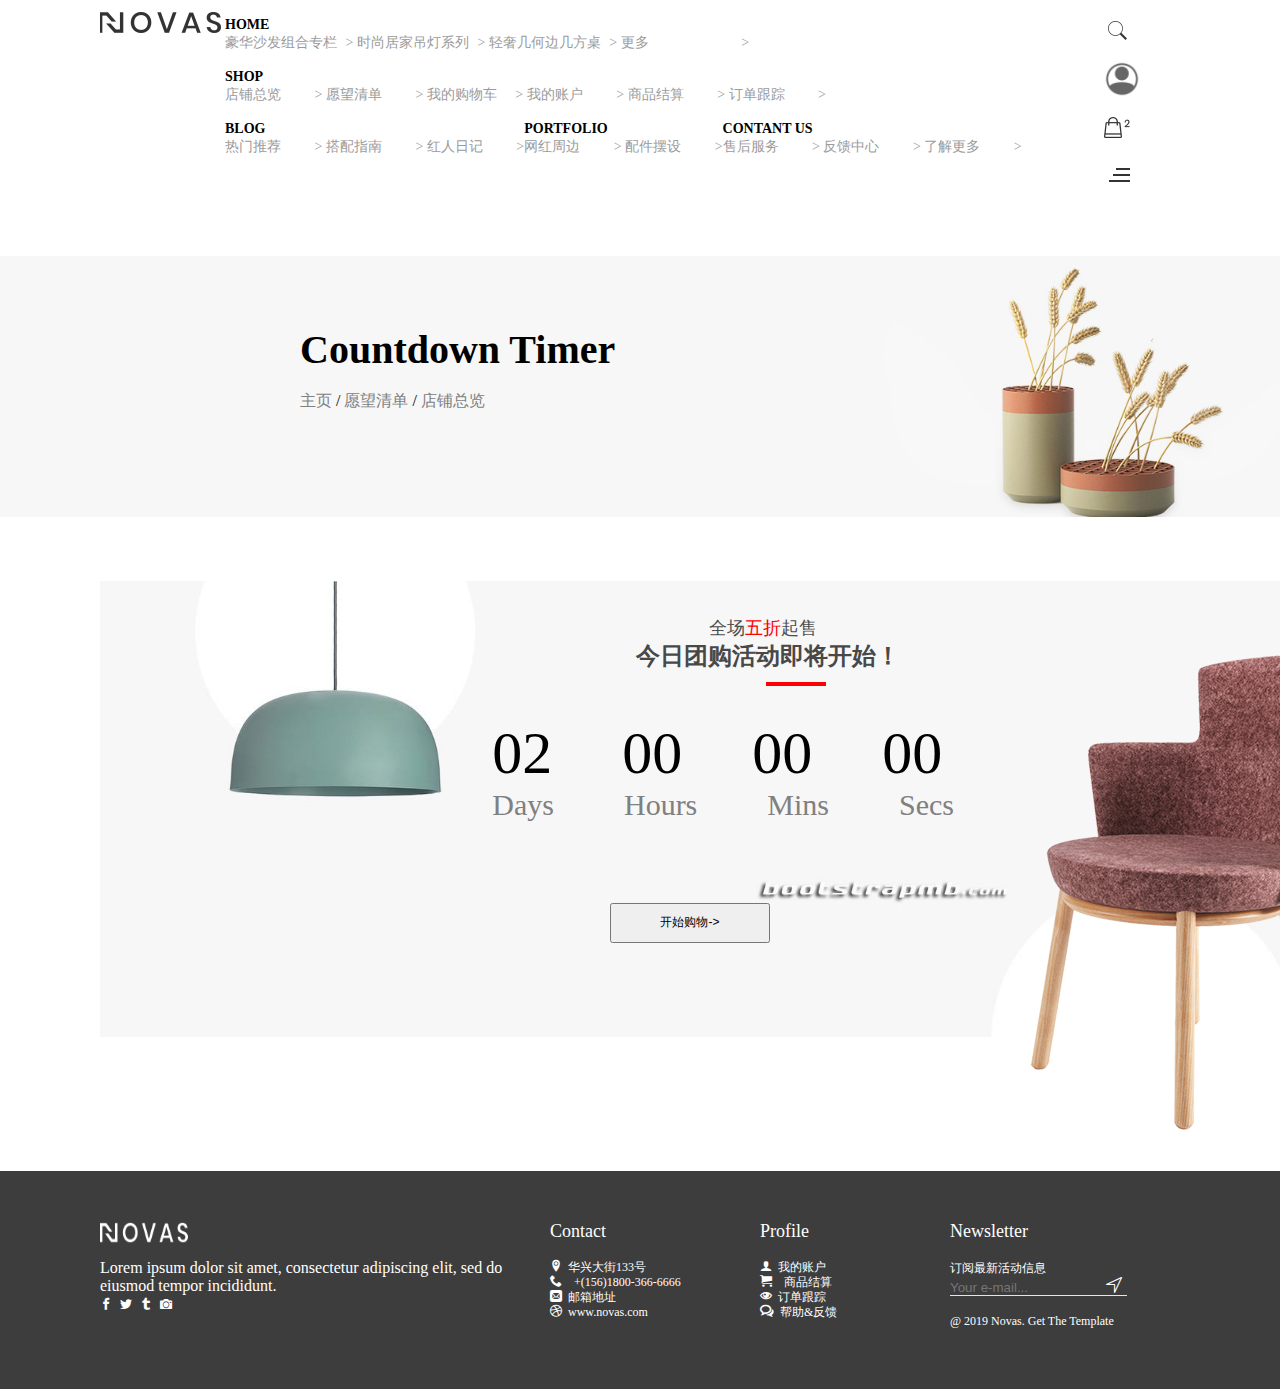
<file: 01基于web页面开发的一套家居购物官网/more.html>
<!DOCTYPE html>
<html lang="en">
<head>
    <meta charset="UTF-8">
    <meta name="viewport" content="width=device-width, initial-scale=1.0">
    <title>Document</title>
    <link rel="stylesheet" href="https://cdn.jsdelivr.net/npm/bootstrap@4.5.0/dist/css/bootstrap.min.css"
    integrity="sha384-9aIt2nRpC12Uk9gS9baDl411NQApFmC26EwAOH8WgZl5MYYxFfc+NcPb1dKGj7Sk" crossorigin="anonymous">
   <link rel="stylesheet" href="./css/index.css">
    <link rel="stylesheet" href="./css/style.css">
    <link rel="stylesheet" href="./css/shopcart.css">
    <link rel="stylesheet" href="./css/wish.css">
    <link rel="stylesheet" href="./css/more.css">
</head>
<body>
    <nav class=" navbar  fixed-top navnav">
        <div class="logo">
            <img src="./images/icons/logo-black.png" alt="">
        </div>
        <div class="navbottom clearfixed">
            <ul class="navbottom-list">
                <li class="dropdown"><a href="./index.html" class="nav-link dropdown-toggle " data-toggle="dropdown" >HOME</a>
                    <div class="dropdown-menu dropdownbt">
                        <a href="#" class="dropdown-item">豪华沙发组合专栏 <span style="padding-left: 5px"> > </span></a>
                        <a href="#" class="dropdown-item">时尚居家吊灯系列 <span style="padding-left:5px"> > </span></a>
                        <a href="#" class="dropdown-item">轻奢几何边几方桌 <span style="padding-left:5px"> > </span></a>
                        <a href="./more.html" class="dropdown-item">更多 <span style="padding-left: 89px;"> > </span></a>
                    </div>
                </li>
                <li class="dropdown"><a class="nav-link dropdown-toggle" data-toggle="dropdown" href="">SHOP</a>
                    <div class="dropdown-menu">
                        <a href="./total.html" class="dropdown-item">店铺总览 <span style="padding-left: 30px"> > </span></a>
                        <a href="./wish.html" class="dropdown-item">愿望清单 <span style="padding-left: 30px"> > </span></a>
                        <a href="./shopping cart.html" class="dropdown-item">我的购物车 <span style="padding-left: 15px"> > </span></a>
                        <a href="#" class="dropdown-item">我的账户 <span style="padding-left: 30px"> > </span></a>
                        <a href="#" class="dropdown-item">商品结算 <span style="padding-left: 30px"> > </span></a>
                        <a href="#" class="dropdown-item">订单跟踪 <span style="padding-left: 30px"> > </span></a>
                    </div>
                </li>
                <li class="dropdown"><a class="nav-link dropdown-toggle" data-toggle="dropdown" href="">BLOG</a>
                    <div class="dropdown-menu">
                        <a href="#" class="dropdown-item">热门推荐 <span style="padding-left: 30px"> > </span></a>
                        <a href="#" class="dropdown-item">搭配指南 <span style="padding-left: 30px"> > </span></a>
                        <a href="#" class="dropdown-item">红人日记 <span style="padding-left: 30px"> > </span></a>

                    </div>
                </li>
                <li class="dropdown"><a class="nav-link dropdown-toggle" data-toggle="dropdown" href="">PORTFOLIO</a>
                    <div class="dropdown-menu">
                        <a href="#" class="dropdown-item">网红周边 <span style="padding-left: 30px"> > </span></a>
                        <a href="#" class="dropdown-item">配件摆设 <span style="padding-left: 30px"> > </span></a>
                    </div>
                </li>
                <li class="dropdown"><a class="nav-link dropdown-toggle" data-toggle="dropdown" href="">CONTANT US</a>
                    <div class="dropdown-menu">
                        <a href="#" class="dropdown-item">售后服务 <span style="padding-left: 30px"> > </span></a>
                        <a href="#" class="dropdown-item">反馈中心 <span style="padding-left: 30px"> > </span></a>
                        <a href="#" class="dropdown-item">了解更多 <span style="padding-left: 30px"> > </span></a>
                    </div>
                </li>
            </ul>
        </div>
        <div class="navright">

            <img src="./images/icons/header-icon-1.png" class="img" data-toggle="modal" data-target="#exampleModal"alt="">
            <img src="./images/icons/login1.jpg" alt="" width="38px" height="38px" style="opacity: 0.60;">
            <img src="./images/icons/header-icon-2.png" alt="">
            <img src="./images/icons/header-icon-3.png" alt="">
        </div>
    </nav>  

    
    <div class="shopcart-top">
        <div class="topimg">
             <img src="./images/elements-bc.jpg" alt="" width="1519px" >  
         <div class="shop-word"> 
              <h2>Countdown Timer</h2>
              <br>
             <a href="./index.html">主页</a> <span>/</span>
             <a href="./wish.html">愿望清单</a> <span>/</span>
             <a href="./total.html">店铺总览</a>
         </div>
       </div> 
    </div>
  <div class="counter">
    <div class="counter-img">
        <img src="./images/hp-2-deal-bg.jpg" alt="" width="1300px">
    </div>
    <div class="count-word">
        <p class="count-p">全场<span style="color: red;">五折</span>起售</p>
        <h2 class="count-h">今日团购活动即将开始！</h2>
        <div class="count-heng"></div>
    </div>
    <div id="clock">
        <div id="countdown" class="clearfixed">
            <div id="tiles">
                <span>01</span>
                <span>23</span>
                <span>59</span>
                <span>43</span>
            </div>
            <div class="labels">
              <li>Days</li>
              <li>Hours</li>
              <li>Mins</li>
              <li>Secs</li>
            </div>
          </div>
    </div>
    <div class="count-btn">
        <button type="button" class="btn btn-outline-dark">开始购物-></button>
    </div>
    <div class="count-img">
        <img src="./images/hp-2-deal-1.png" alt="" width="330px" height="475px">
    </div>
  </div>

    <div class="footer" style="width: 100%; margin-bottom: 0;">
        <div class="footer-container " style="padding-top: 50px; padding-bottom: 60px;">   
            <div class="footer-part">
                <div class="part-first">
                    <img src="./images/icons/logo-white.png" alt="" width="90px" height="24px" >
                    <p style="color: #fff; ">Lorem ipsum dolor sit amet, consectetur adipiscing elit, sed do eiusmod tempor incididunt.</p>
                  <span class="footer-icon icon-facebook"></span>
                  <span class="footer-icon icon-twitter"></span>
                  <span class="footer-icon icon-tumblr"></span>
                  <span class="footer-icon icon-camera"></span>
                  </div>
            </div>
            <div class="footer-part">
              <div class="part-first">
                  <h3 class="footer-c">Contact</h3>
                  <br>
                  <p class="footer-content"><span class="icon-location2">&nbsp;华兴大街133号</span></p>
               
                   <p class="footer-content"><span class="icon-phone"> &nbsp;+(156)1800-366-6666</span></p>
                 
                  <p class="footer-content"><span class=" icon-mail">&nbsp;邮箱地址</span></p> 
                 
                  <p class="footer-content"><span class="icon-dribbble">&nbsp;www.novas.com</span></p> 
                </div>
            </div>
            <div class="footer-part">   
          <div class="part-first">
              <h3 class="footer-c">Profile</h3>
                   <br>
                  <p class="footer-content"><span class="icon-user">&nbsp;我的账户</span></p>
               
                   <p class="footer-content"><span class="icon-cart"> &nbsp;商品结算</span></p>
                 
                  <p class="footer-content"><span class=" icon-eye">&nbsp;订单跟踪</span></p> 
                 
                  <p class="footer-content"><span class="icon-bubbles4">&nbsp;帮助&反馈</span></p> 
            </div>
          </div>
            <div class="footer-part footer-last">  
                 <div class="part-first">
                   <h3 class="footer-c">Newsletter</h3>
                   <br>
                   <p class="footer-content"> 订阅最新活动信息</p>
                   <div class="footer-inp">
                       <input type="text" required pattern="[^@]+@[^@]+.[a-zA-Z]{2,6}" placeholder="Your e-mail...">
                        <span class="icon-compass"></span>
                  </div>
                   <br>
                   <p class="footer-content">@ 2019 Novas. Get The Template</p>
            </div>
          </div>
    </div>
    </div>
        <script src="./js/jquery-1.11.3.js"></script>
        <script src="https://cdn.jsdelivr.net/npm/jquery@3.5.1/dist/jquery.slim.min.js"
            integrity="sha384-DfXdz2htPH0lsSSs5nCTpuj/zy4C+OGpamoFVy38MVBnE+IbbVYUew+OrCXaRkfj" crossorigin="anonymous">
        </script>
        <script src="https://cdn.jsdelivr.net/npm/popper.js@1.16.0/dist/umd/popper.min.js"
            integrity="sha384-Q6E9RHvbIyZFJoft+2mJbHaEWldlvI9IOYy5n3zV9zzTtmI3UksdQRVvoxMfooAo" crossorigin="anonymous">
        </script>
        <script src="https://cdn.jsdelivr.net/npm/bootstrap@4.5.0/dist/js/bootstrap.min.js"
            integrity="sha384-OgVRvuATP1z7JjHLkuOU7Xw704+h835Lr+6QL9UvYjZE3Ipu6Tp75j7Bh/kR0JKI" crossorigin="anonymous">
        </script>
       <script src="./js/shoppingcart.js"></script>
       <script src="./js/wish.js"></script>
       <script src="./js/more.js"></script>
</body>
</html>
</file>
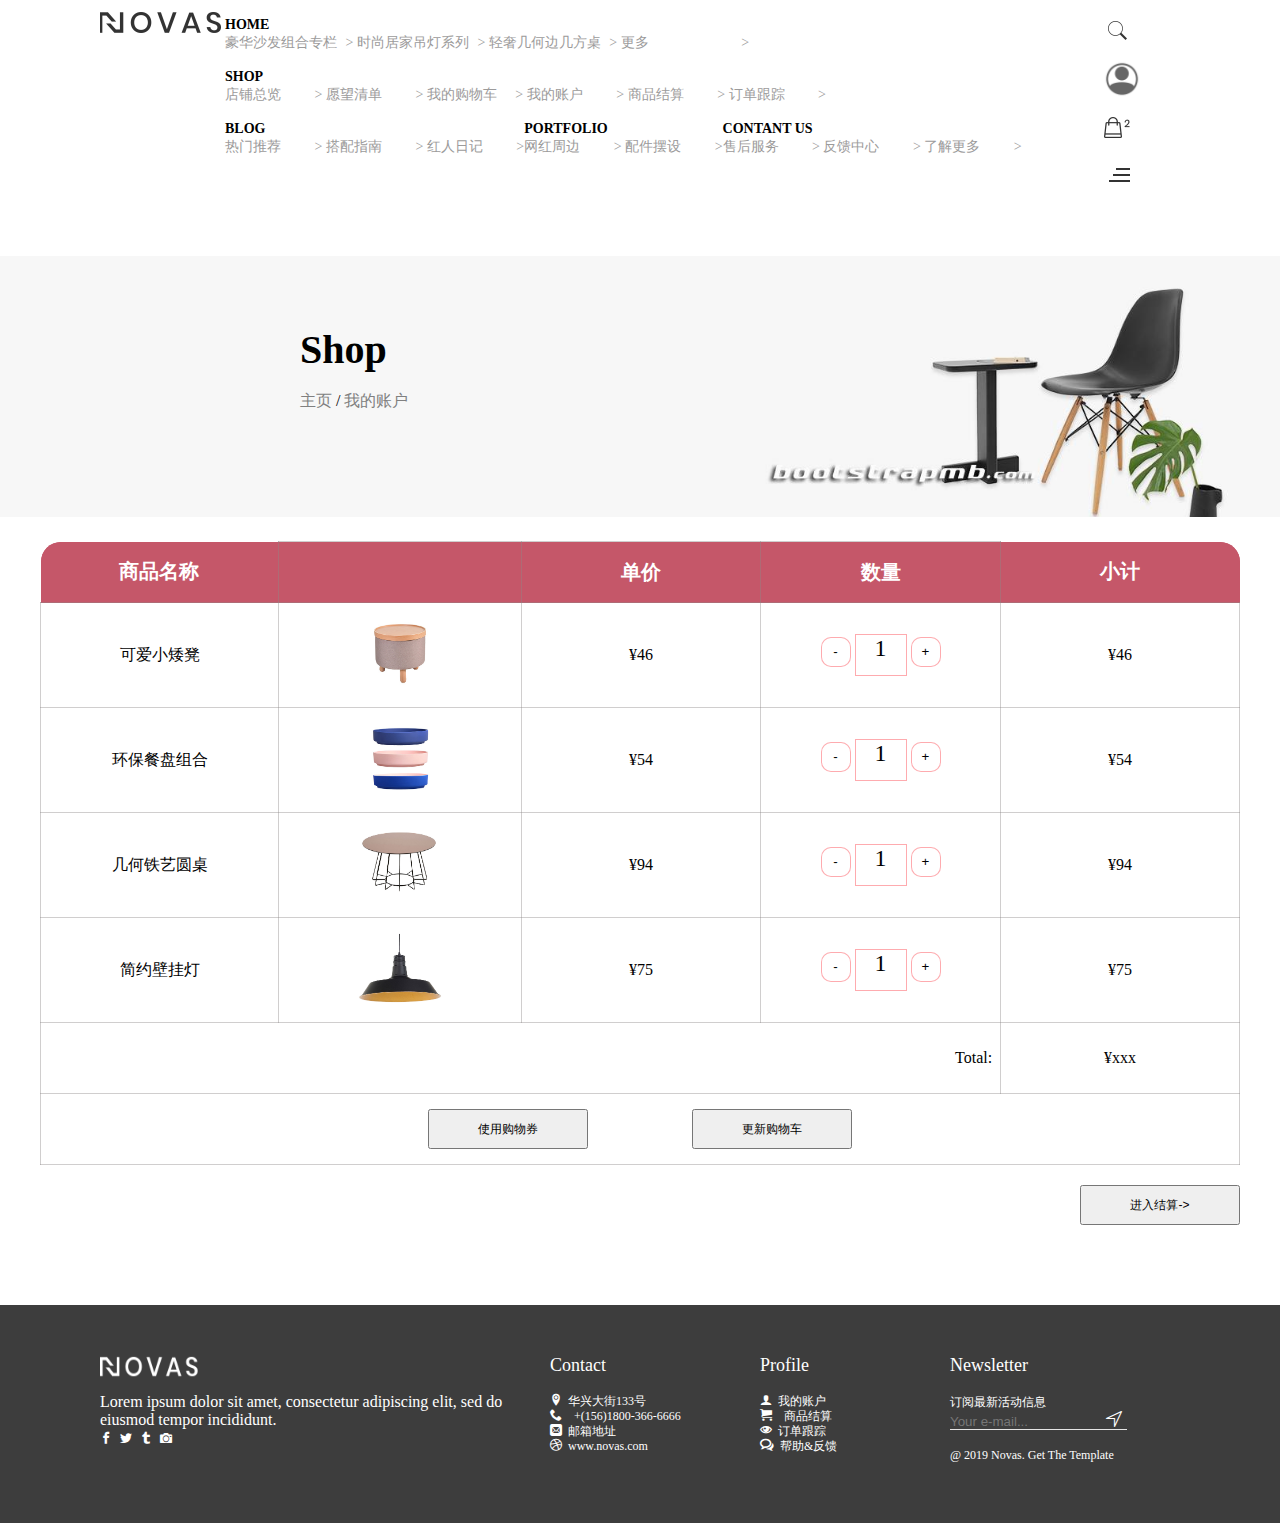
<file: 01基于web页面开发的一套家居购物官网/shopping cart.html>
<!DOCTYPE html>
<html lang="en">
<head>
    <meta charset="UTF-8">
    <meta name="viewport" content="width=device-width, initial-scale=1.0">
    <title>Document</title>
    <link rel="stylesheet" href="https://cdn.jsdelivr.net/npm/bootstrap@4.5.0/dist/css/bootstrap.min.css"
    integrity="sha384-9aIt2nRpC12Uk9gS9baDl411NQApFmC26EwAOH8WgZl5MYYxFfc+NcPb1dKGj7Sk" crossorigin="anonymous">
   <link rel="stylesheet" href="./css/index.css">
    <link rel="stylesheet" href="./css/style.css">
    <link rel="stylesheet" href="./css/shopcart.css">
</head>
<body>
    <nav class=" navbar  fixed-top navnav">
        <div class="logo">
            <img src="./images/icons/logo-black.png" alt="">
        </div>
        <div class="navbottom clearfixed">
            <ul class="navbottom-list">
                <li class="dropdown"><a href="./index.html" class="nav-link dropdown-toggle " data-toggle="dropdown" >HOME</a>
                    <div class="dropdown-menu dropdownbt">
                        <a href="#" class="dropdown-item">豪华沙发组合专栏 <span style="padding-left: 5px"> > </span></a>
                        <a href="#" class="dropdown-item">时尚居家吊灯系列 <span style="padding-left:5px"> > </span></a>
                        <a href="#" class="dropdown-item">轻奢几何边几方桌 <span style="padding-left:5px"> > </span></a>
                        <a href="./more.html" class="dropdown-item">更多 <span style="padding-left: 89px;"> > </span></a>
                    </div>
                </li>
                <li class="dropdown"><a class="nav-link dropdown-toggle" data-toggle="dropdown" href="">SHOP</a>
                    <div class="dropdown-menu">
                        <a href="./total.html" class="dropdown-item">店铺总览 <span style="padding-left: 30px"> > </span></a>
                        <a href="./wish.html" class="dropdown-item">愿望清单 <span style="padding-left: 30px"> > </span></a>
                        <a href="./shopping cart.html" class="dropdown-item">我的购物车 <span style="padding-left: 15px"> > </span></a>
                        <a href="#" class="dropdown-item">我的账户 <span style="padding-left: 30px"> > </span></a>
                        <a href="#" class="dropdown-item">商品结算 <span style="padding-left: 30px"> > </span></a>
                        <a href="#" class="dropdown-item">订单跟踪 <span style="padding-left: 30px"> > </span></a>
                    </div>
                </li>
                <li class="dropdown"><a class="nav-link dropdown-toggle" data-toggle="dropdown" href="">BLOG</a>
                    <div class="dropdown-menu">
                        <a href="./details.html" class="dropdown-item">热门推荐 <span style="padding-left: 30px"> > </span></a>
                        <a href="#" class="dropdown-item">搭配指南 <span style="padding-left: 30px"> > </span></a>
                        <a href="#" class="dropdown-item">红人日记 <span style="padding-left: 30px"> > </span></a>

                    </div>
                </li>
                <li class="dropdown"><a class="nav-link dropdown-toggle" data-toggle="dropdown" href="">PORTFOLIO</a>
                    <div class="dropdown-menu">
                        <a href="#" class="dropdown-item">网红周边 <span style="padding-left: 30px"> > </span></a>
                        <a href="#" class="dropdown-item">配件摆设 <span style="padding-left: 30px"> > </span></a>
                    </div>
                </li>
                <li class="dropdown"><a class="nav-link dropdown-toggle" data-toggle="dropdown" href="">CONTANT US</a>
                    <div class="dropdown-menu">
                        <a href="#" class="dropdown-item">售后服务 <span style="padding-left: 30px"> > </span></a>
                        <a href="#" class="dropdown-item">反馈中心 <span style="padding-left: 30px"> > </span></a>
                        <a href="#" class="dropdown-item">了解更多 <span style="padding-left: 30px"> > </span></a>
                    </div>
                </li>
            </ul>
        </div>
        <div class="navright">

            <img src="./images/icons/header-icon-1.png" class="img" data-toggle="modal" data-target="#exampleModal"alt="">
            <img src="./images/icons/login1.jpg" alt="" width="38px" height="38px" style="opacity: 0.60;">
            <img src="./images/icons/header-icon-2.png" alt="">
            <img src="./images/icons/header-icon-3.png" alt="">
        </div>
    </nav>  

    <div class="shopcart-top">
        <div class="topimg">
             <img src="./images/shop-bc.jpg" alt="" width="1519px" >  
         <div class="shop-word"> 
              <h2>Shop</h2>
              <br>
             <a href="./index.html">主页</a> <span>/</span>
             <a href="./count">我的账户</a>
         </div>
       </div> 
    </div>
    <div class="cart">
    <table id="data">
		<thead>
			<tr>
                <th>商品名称</th>
                <th></th>
				<th>单价</th>
				<th>数量</th>
				<th>小计</th>
			</tr>
		</thead>
		<tbody class="tbody">
			<tr>
                <td>可爱小矮凳</td>
				<td><img src="./images/checkout-1.jpg" alt="" width="100px" height="100px"></td>
                <td>&yen;46</td>
				<td>
					<button class="num" onclick="calc(this)">-</button>
					<span class="n">1</span>
					<button class="num" onclick="calc(this)">+</button>
				</td>
				<td>&yen;46</td>
			</tr>
			<tr>
                <td>环保餐盘组合</td>
				<td><img src="./images/checkout-2.jpg"" alt="" width="100px" height="100px"></td>
                <td>&yen;54</td>
				<td>
					<button class="num" onclick="calc(this)">-</button>
					<span class="n">1</span>
					<button class="num" onclick="calc(this)">+</button>
				</td>
				<td>&yen;54</td>
			</tr>
            <tr>
                <td>几何铁艺圆桌</td>
				<td><img src="./images/hp-5-items-2-1.jpg" alt="" width="100px" height="100px"></td>
                <td>&yen;94</td>
				<td>
					<button  class="num" onclick="calc(this)">-</button>
					<span class="n">1</span>
					<button class="num"onclick="calc(this)">+</button>
				</td>
				<td>&yen;94</td>
            </tr>
            <tr>
                <td>简约壁挂灯</td>
				<td><img src="./images/shop-single-v2-1.jpg" alt="" width="100px" height="100px"></td>
                <td>&yen;75</td>
				<td>
					<button  class="num" onclick="calc(this)">-</button>
					<span class="n">1</span>
					<button class="num" onclick="calc(this)">+</button>
				</td>
				<td>&yen;75</td>
			</tr>
		</tbody>
		<tfoot class="tfoot">
			<tr>
                <td colspan="4" >Total: &nbsp;</td>
                <td >&yen;xxx</td>
            </tr>
            <tr>
                <td colspan="5" style="  border-radius:  20px ;">
                    <button type="button" class="btn btn-outline-danger" style="margin-right: 100px;">使用购物券</button>
                     
                    <button type="button" class="btn btn-outline-danger">更新购物车</button>
                </td>
            </tr>
        </tfoot>
    </table>
    
    <div class="check">
        <button type="button" class="btn btn-outline-secondary">进入结算-></button>
    </div>
    <div style="clear: both;"></div>

</div>
<div class="footer" style="width: 100%; margin-bottom: 0;">
    <div class="footer-container " style="padding-top: 50px; padding-bottom: 60px;">   
        <div class="footer-part">
            <div class="part-first">
                <img src="./images/icons/logo-white.png" alt="" width="100px" height="24px" >
                <p style="color: #fff; ">Lorem ipsum dolor sit amet, consectetur adipiscing elit, sed do eiusmod tempor incididunt.</p>
              <span class="footer-icon icon-facebook"></span>
              <span class="footer-icon icon-twitter"></span>
              <span class="footer-icon icon-tumblr"></span>
              <span class="footer-icon icon-camera"></span>
              </div>
        </div>
        <div class="footer-part">
          <div class="part-first">
              <h3 class="footer-c">Contact</h3>
              <br>
              <p class="footer-content"><span class="icon-location2">&nbsp;华兴大街133号</span></p>
           
               <p class="footer-content"><span class="icon-phone"> &nbsp;+(156)1800-366-6666</span></p>
             
              <p class="footer-content"><span class=" icon-mail">&nbsp;邮箱地址</span></p> 
             
              <p class="footer-content"><span class="icon-dribbble">&nbsp;www.novas.com</span></p> 
            </div>
        </div>
        <div class="footer-part">   
      <div class="part-first">
          <h3 class="footer-c">Profile</h3>
               <br>
              <p class="footer-content"><span class="icon-user">&nbsp;我的账户</span></p>
           
               <p class="footer-content"><span class="icon-cart"> &nbsp;商品结算</span></p>
             
              <p class="footer-content"><span class=" icon-eye">&nbsp;订单跟踪</span></p> 
             
              <p class="footer-content"><span class="icon-bubbles4">&nbsp;帮助&反馈</span></p> 
        </div>
      </div>
        <div class="footer-part footer-last">  
             <div class="part-first">
               <h3 class="footer-c">Newsletter</h3>
               <br>
               <p class="footer-content"> 订阅最新活动信息</p>
               <div class="footer-inp">
                   <input type="text" required pattern="[^@]+@[^@]+.[a-zA-Z]{2,6}" placeholder="Your e-mail...">
                    <span class="icon-compass"></span>
              </div>
               <br>
               <p class="footer-content">@ 2019 Novas. Get The Template</p>
        </div>
      </div>
</div>
</div>
    <script src="./js/jquery-1.11.3.js"></script>
    <script src="https://cdn.jsdelivr.net/npm/jquery@3.5.1/dist/jquery.slim.min.js"
        integrity="sha384-DfXdz2htPH0lsSSs5nCTpuj/zy4C+OGpamoFVy38MVBnE+IbbVYUew+OrCXaRkfj" crossorigin="anonymous">
    </script>
    <script src="https://cdn.jsdelivr.net/npm/popper.js@1.16.0/dist/umd/popper.min.js"
        integrity="sha384-Q6E9RHvbIyZFJoft+2mJbHaEWldlvI9IOYy5n3zV9zzTtmI3UksdQRVvoxMfooAo" crossorigin="anonymous">
    </script>
    <script src="https://cdn.jsdelivr.net/npm/bootstrap@4.5.0/dist/js/bootstrap.min.js"
        integrity="sha384-OgVRvuATP1z7JjHLkuOU7Xw704+h835Lr+6QL9UvYjZE3Ipu6Tp75j7Bh/kR0JKI" crossorigin="anonymous">
    </script>
   <script src="./js/shoppingcart.js"></script>

</body>
</html>
</file>
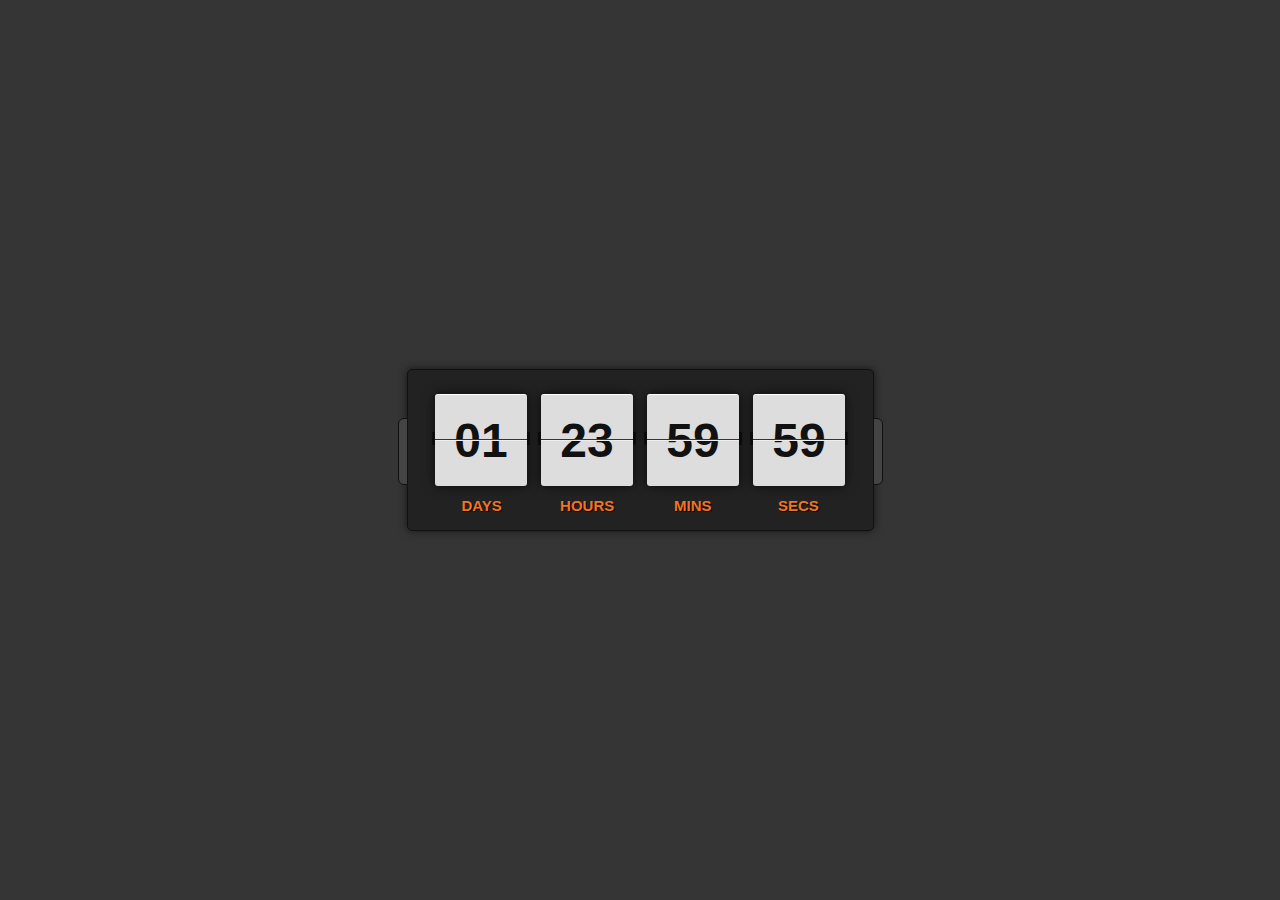
<file: 01基于web页面开发的一套家居购物官网/time.html>
<html><head>

    <meta charset="UTF-8">
  
    <title>CSS3倒计时时钟动画DEMO演示</title>
    <style>
        body{ 
	font: normal 13px/20px Arial, Helvetica, sans-serif; word-wrap:break-word;
	color: #eee;
	background: #353535;
}
#countdown{
	width: 465px;
	height: 112px;
	text-align: center;
	background: #222;
	/* background-image: -webkit-linear-gradient(top, #222, #333, #333, #222); 
	background-image:    -moz-linear-gradient(top, #222, #333, #333, #222);
	background-image:     -ms-linear-gradient(top, #222, #333, #333, #222);
	background-image:      -o-linear-gradient(top, #222, #333, #333, #222); */
	border: 1px solid #111;
	border-radius: 5px;
	box-shadow: 0px 0px 8px rgba(0, 0, 0, 0.6);
	margin: auto;
	padding: 24px 0;
	position: absolute;
  top: 0; bottom: 0; left: 0; right: 0;
}

#countdown:before{
	content:"";
	width: 8px;
	height: 65px;
	background: #444;
	/* background-image: -webkit-linear-gradient(top, #555, #444, #444, #555); 
	background-image:    -moz-linear-gradient(top, #555, #444, #444, #555);
	background-image:     -ms-linear-gradient(top, #555, #444, #444, #555);
	background-image:      -o-linear-gradient(top, #555, #444, #444, #555); */
	border: 1px solid #111;
	border-top-left-radius: 6px;
	border-bottom-left-radius: 6px;
	display: block;
	position: absolute;
	top: 48px; left: -10px;
}

#countdown:after{
	content:"";
	width: 8px;
	height: 65px;
	background: #444;
	/* background-image: -webkit-linear-gradient(top, #555, #444, #444, #555); 
	background-image:    -moz-linear-gradient(top, #555, #444, #444, #555);
	background-image:     -ms-linear-gradient(top, #555, #444, #444, #555);
	background-image:      -o-linear-gradient(top, #555, #444, #444, #555); */
	border: 1px solid #111;
	border-top-right-radius: 6px;
	border-bottom-right-radius: 6px;
	display: block;
	position: absolute;
	top: 48px; right: -10px;
}

#countdown #tiles{
	position: relative;
	z-index: 1;
}

#countdown #tiles > span{
	width: 92px;
	max-width: 92px;
	font: bold 48px 'Droid Sans', Arial, sans-serif;
	text-align: center;
	color: #111;
	background-color: #ddd;
	/* background-image: -webkit-linear-gradient(top, #bbb, #eee); 
	background-image:    -moz-linear-gradient(top, #bbb, #eee);
	background-image:     -ms-linear-gradient(top, #bbb, #eee);
	background-image:      -o-linear-gradient(top, #bbb, #eee); */
	border-top: 1px solid #fff;
	border-radius: 3px;
	box-shadow: 0px 0px 12px rgba(0, 0, 0, 0.7);
	margin: 0 7px;
	padding: 18px 0;
	display: inline-block;
	position: relative;
}

#countdown #tiles > span:before{
	content:"";
	width: 100%;
	height: 13px;
	background: #111;
	display: block;
	padding: 0 3px;
	position: absolute;
	top: 41%; left: -3px;
	z-index: -1;
}

#countdown #tiles > span:after{
	content:"";
	width: 100%;
	height: 1px;
	background: #eee;
	border-top: 1px solid #333;
	display: block;
	position: absolute;
	top: 48%; left: 0;
}

#countdown .labels{
	width: 100%;
	height: 25px;
	text-align: center;
	position: absolute;
	bottom: 8px;
}

#countdown .labels li{
	width: 102px;
	font: bold 15px 'Droid Sans', Arial, sans-serif;
	color: #f47321;
	text-shadow: 1px 1px 0px #000;
	text-align: center;
	text-transform: uppercase;
	display: inline-block;
}
    </style>
  </head>
  
  <body>
  
    <div id="countdown">
    <div id="tiles"><span>01</span><span>23</span><span>59</span><span>43</span></div>
    <div class="labels">
      <li>Days</li>
      <li>Hours</li>
      <li>Mins</li>
      <li>Secs</li>
    </div>
  </div>
  
    <script src="./js/jquery-1.11.3.js"></script>
  
    <script>
        $(function() {

var target_date = new Date().getTime() + (1000*3600*48); // set the countdown date
var days, hours, minutes, seconds; // variables for time units

var countdown = document.getElementById("tiles"); // get tag element
console.log(countdown);
getCountdown();

setInterval(function () { getCountdown(); }, 1000);

function getCountdown(){

    // find the amount of "seconds" between now and target
    var current_date = new Date().getTime();
    var seconds_left = (target_date - current_date) / 1000;

    days = pad( parseInt(seconds_left / 86400) );
    seconds_left = seconds_left % 86400;
     
    hours = pad( parseInt(seconds_left / 3600) );
    seconds_left = seconds_left % 3600;
      
    minutes = pad( parseInt(seconds_left / 60) );
    seconds = pad( parseInt( seconds_left % 60 ) );

    // format countdown string + set tag value
    countdown.innerHTML = "<span>" + days + "</span><span>" + hours + "</span><span>" + minutes + "</span><span>" + seconds + "</span>"; 
}

function pad(n) {
    return (n < 10 ? '0' : '') + n;
}

});
    </script>
  </div>
  
  
  </body></html>
</file>
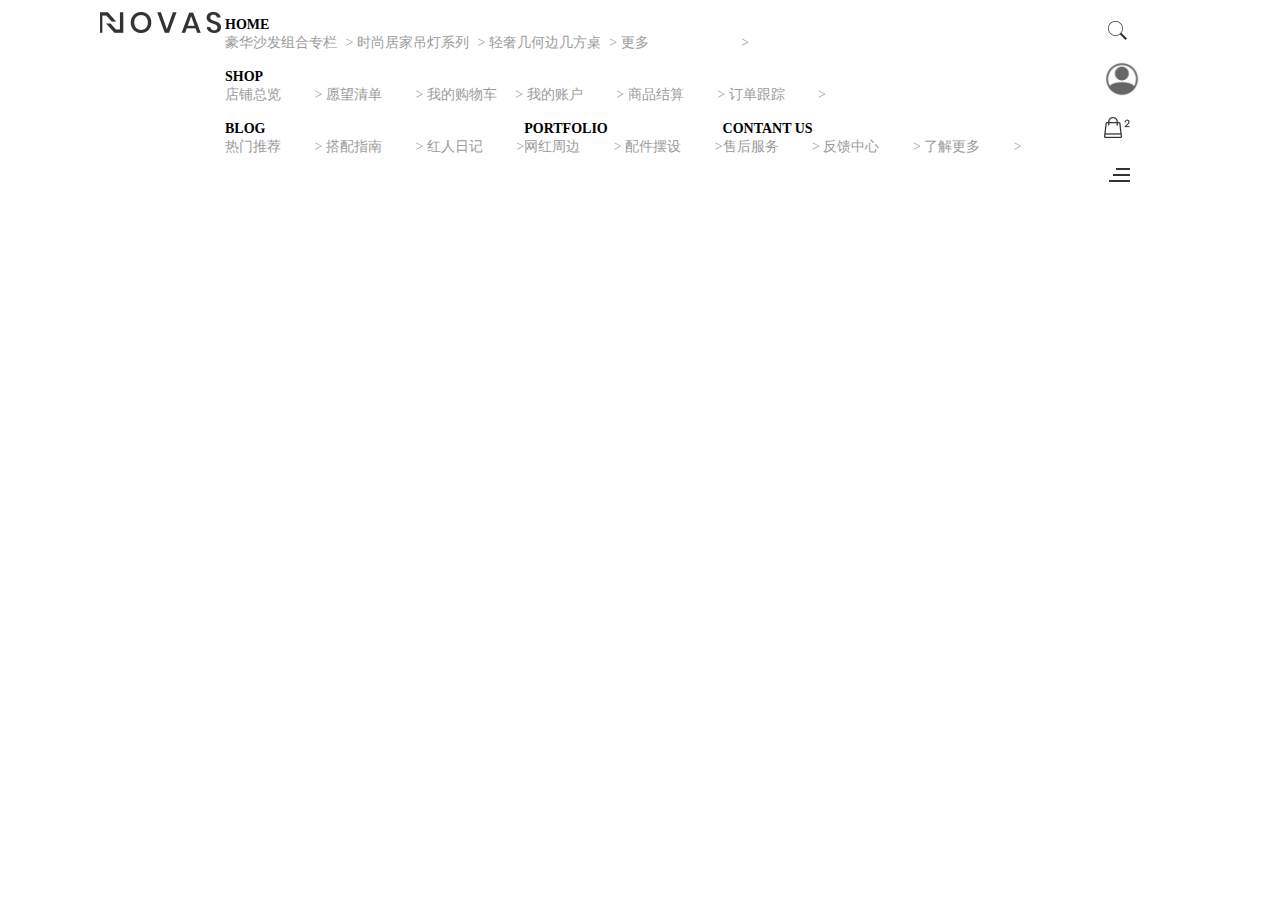
<file: 01基于web页面开发的一套家居购物官网/total.html>
<!DOCTYPE html>
<html lang="en">
<head>
    <meta charset="UTF-8">
    <meta name="viewport" content="width=device-width, initial-scale=1.0">
    <title>Document</title>
    <link rel="stylesheet" href="https://cdn.jsdelivr.net/npm/bootstrap@4.5.0/dist/css/bootstrap.min.css"
    integrity="sha384-9aIt2nRpC12Uk9gS9baDl411NQApFmC26EwAOH8WgZl5MYYxFfc+NcPb1dKGj7Sk" crossorigin="anonymous">
   <link rel="stylesheet" href="./css/index.css">
    <link rel="stylesheet" href="./css/style.css">
    <link rel="stylesheet" href="./css/shopcart.css">
    <link rel="stylesheet" href="./css/wish.css">
    <link rel="stylesheet" href="./css/more.css">
</head>
<body>
    <nav class=" navbar  fixed-top navnav">
        <div class="logo">
            <img src="./images/icons/logo-black.png" alt="">
        </div>
        <div class="navbottom clearfixed">
            <ul class="navbottom-list">
                <li class="dropdown"><a href="./index.html" class="nav-link dropdown-toggle " data-toggle="dropdown" >HOME</a>
                    <div class="dropdown-menu dropdownbt">
                        <a href="#" class="dropdown-item">豪华沙发组合专栏 <span style="padding-left: 5px"> > </span></a>
                        <a href="#" class="dropdown-item">时尚居家吊灯系列 <span style="padding-left:5px"> > </span></a>
                        <a href="#" class="dropdown-item">轻奢几何边几方桌 <span style="padding-left:5px"> > </span></a>
                        <a href="./more.html" class="dropdown-item">更多 <span style="padding-left: 89px;"> > </span></a>
                    </div>
                </li>
                <li class="dropdown"><a class="nav-link dropdown-toggle" data-toggle="dropdown" href="">SHOP</a>
                    <div class="dropdown-menu">
                        <a href="./total.html" class="dropdown-item">店铺总览 <span style="padding-left: 30px"> > </span></a>
                        <a href="./wish.html" class="dropdown-item">愿望清单 <span style="padding-left: 30px"> > </span></a>
                        <a href="./shopping cart.html" class="dropdown-item">我的购物车 <span style="padding-left: 15px"> > </span></a>
                        <a href="#" class="dropdown-item">我的账户 <span style="padding-left: 30px"> > </span></a>
                        <a href="#" class="dropdown-item">商品结算 <span style="padding-left: 30px"> > </span></a>
                        <a href="#" class="dropdown-item">订单跟踪 <span style="padding-left: 30px"> > </span></a>
                    </div>
                </li>
                <li class="dropdown"><a class="nav-link dropdown-toggle" data-toggle="dropdown" href="">BLOG</a>
                    <div class="dropdown-menu">
                        <a href="#" class="dropdown-item">热门推荐 <span style="padding-left: 30px"> > </span></a>
                        <a href="#" class="dropdown-item">搭配指南 <span style="padding-left: 30px"> > </span></a>
                        <a href="#" class="dropdown-item">红人日记 <span style="padding-left: 30px"> > </span></a>

                    </div>
                </li>
                <li class="dropdown"><a class="nav-link dropdown-toggle" data-toggle="dropdown" href="">PORTFOLIO</a>
                    <div class="dropdown-menu">
                        <a href="#" class="dropdown-item">网红周边 <span style="padding-left: 30px"> > </span></a>
                        <a href="#" class="dropdown-item">配件摆设 <span style="padding-left: 30px"> > </span></a>
                    </div>
                </li>
                <li class="dropdown"><a class="nav-link dropdown-toggle" data-toggle="dropdown" href="">CONTANT US</a>
                    <div class="dropdown-menu">
                        <a href="#" class="dropdown-item">售后服务 <span style="padding-left: 30px"> > </span></a>
                        <a href="#" class="dropdown-item">反馈中心 <span style="padding-left: 30px"> > </span></a>
                        <a href="#" class="dropdown-item">了解更多 <span style="padding-left: 30px"> > </span></a>
                    </div>
                </li>
            </ul>
        </div>
        <div class="navright">
            <img src="./images/icons/header-icon-1.png" class="img" data-toggle="modal" data-target="#exampleModal"alt="">
            <img src="./images/icons/login1.jpg" alt="" width="38px" height="38px" style="opacity: 0.60;">
            <img src="./images/icons/header-icon-2.png" alt="">
            <img src="./images/icons/header-icon-3.png" alt="">
        </div>
    </nav>  

    
        <script src="./js/jquery-1.11.3.js"></script>
        <script src="https://cdn.jsdelivr.net/npm/jquery@3.5.1/dist/jquery.slim.min.js"
            integrity="sha384-DfXdz2htPH0lsSSs5nCTpuj/zy4C+OGpamoFVy38MVBnE+IbbVYUew+OrCXaRkfj" crossorigin="anonymous">
        </script>
        <script src="https://cdn.jsdelivr.net/npm/popper.js@1.16.0/dist/umd/popper.min.js"
            integrity="sha384-Q6E9RHvbIyZFJoft+2mJbHaEWldlvI9IOYy5n3zV9zzTtmI3UksdQRVvoxMfooAo" crossorigin="anonymous">
        </script>
        <script src="https://cdn.jsdelivr.net/npm/bootstrap@4.5.0/dist/js/bootstrap.min.js"
            integrity="sha384-OgVRvuATP1z7JjHLkuOU7Xw704+h835Lr+6QL9UvYjZE3Ipu6Tp75j7Bh/kR0JKI" crossorigin="anonymous">
        </script>
       <script src="./js/shoppingcart.js"></script>
       <script src="./js/wish.js"></script>
       <script src="./js/more.js"></script>
</body>
</html>
</file>
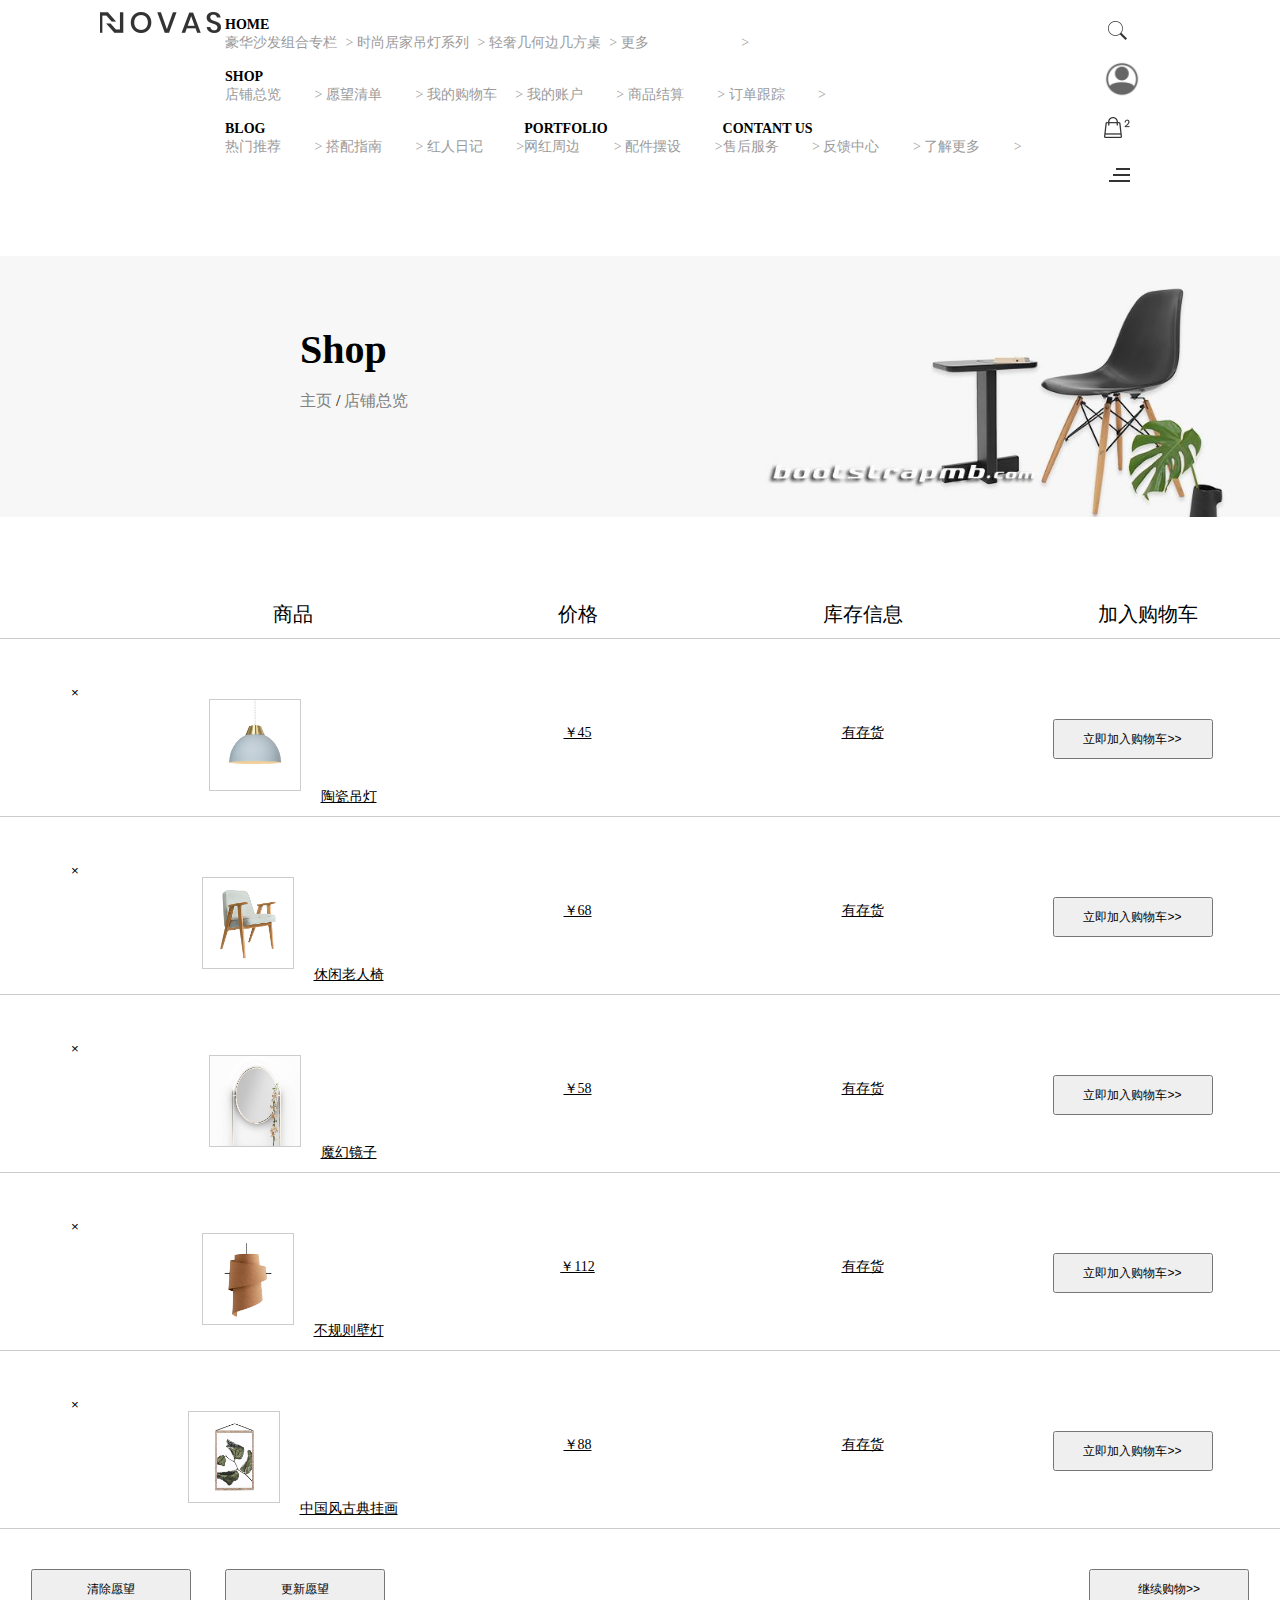
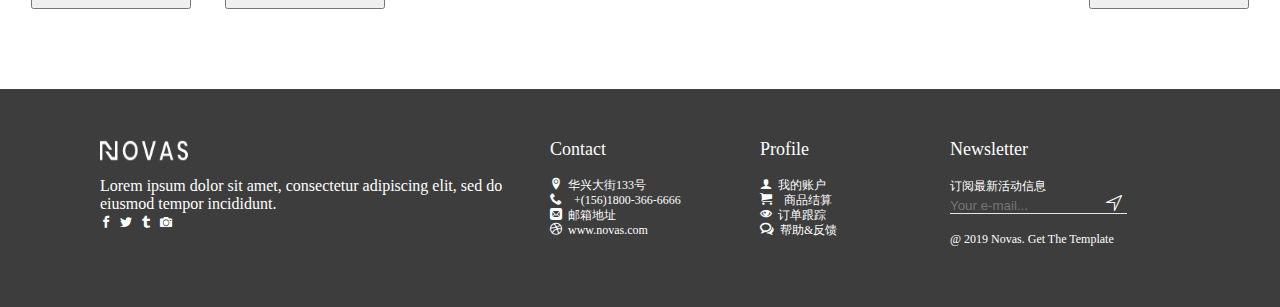
<file: 01基于web页面开发的一套家居购物官网/wish.html>
<!DOCTYPE html>
<html lang="en">
<head>
    <meta charset="UTF-8">
    <meta name="viewport" content="width=device-width, initial-scale=1.0">
    <title>Document</title>
    <link rel="stylesheet" href="https://cdn.jsdelivr.net/npm/bootstrap@4.5.0/dist/css/bootstrap.min.css"
    integrity="sha384-9aIt2nRpC12Uk9gS9baDl411NQApFmC26EwAOH8WgZl5MYYxFfc+NcPb1dKGj7Sk" crossorigin="anonymous">
   <link rel="stylesheet" href="./css/index.css">
    <link rel="stylesheet" href="./css/style.css">
    <link rel="stylesheet" href="./css/shopcart.css">
    <link rel="stylesheet" href="./css/wish.css">
</head>
<body>
    <nav class=" navbar  fixed-top navnav">
        <div class="logo">
            <img src="./images/icons/logo-black.png" alt="">
        </div>
        <div class="navbottom clearfixed">
            <ul class="navbottom-list">
                <li class="dropdown"><a href="./index.html" class="nav-link dropdown-toggle " data-toggle="dropdown" >HOME</a>
                    <div class="dropdown-menu dropdownbt">
                        <a href="#" class="dropdown-item">豪华沙发组合专栏 <span style="padding-left: 5px"> > </span></a>
                        <a href="#" class="dropdown-item">时尚居家吊灯系列 <span style="padding-left:5px"> > </span></a>
                        <a href="#" class="dropdown-item">轻奢几何边几方桌 <span style="padding-left:5px"> > </span></a>
                        <a href="./more.html" class="dropdown-item">更多 <span style="padding-left: 89px;"> > </span></a>
                    </div>
                </li>
                <li class="dropdown"><a class="nav-link dropdown-toggle" data-toggle="dropdown" href="">SHOP</a>
                    <div class="dropdown-menu">
                        <a href="./total.html" class="dropdown-item">店铺总览 <span style="padding-left: 30px"> > </span></a>
                        <a href="./wish.html" class="dropdown-item">愿望清单 <span style="padding-left: 30px"> > </span></a>
                        <a href="./shopping cart.html" class="dropdown-item">我的购物车 <span style="padding-left: 15px"> > </span></a>
                        <a href="#" class="dropdown-item">我的账户 <span style="padding-left: 30px"> > </span></a>
                        <a href="#" class="dropdown-item">商品结算 <span style="padding-left: 30px"> > </span></a>
                        <a href="#" class="dropdown-item">订单跟踪 <span style="padding-left: 30px"> > </span></a>
                    </div>
                </li>
                <li class="dropdown"><a class="nav-link dropdown-toggle" data-toggle="dropdown" href="">BLOG</a>
                    <div class="dropdown-menu">
                        <a href="#" class="dropdown-item">热门推荐 <span style="padding-left: 30px"> > </span></a>
                        <a href="#" class="dropdown-item">搭配指南 <span style="padding-left: 30px"> > </span></a>
                        <a href="#" class="dropdown-item">红人日记 <span style="padding-left: 30px"> > </span></a>

                    </div>
                </li>
                <li class="dropdown"><a class="nav-link dropdown-toggle" data-toggle="dropdown" href="">PORTFOLIO</a>
                    <div class="dropdown-menu">
                        <a href="#" class="dropdown-item">网红周边 <span style="padding-left: 30px"> > </span></a>
                        <a href="#" class="dropdown-item">配件摆设 <span style="padding-left: 30px"> > </span></a>
                    </div>
                </li>
                <li class="dropdown"><a class="nav-link dropdown-toggle" data-toggle="dropdown" href="">CONTANT US</a>
                    <div class="dropdown-menu">
                        <a href="#" class="dropdown-item">售后服务 <span style="padding-left: 30px"> > </span></a>
                        <a href="#" class="dropdown-item">反馈中心 <span style="padding-left: 30px"> > </span></a>
                        <a href="#" class="dropdown-item">了解更多 <span style="padding-left: 30px"> > </span></a>
                    </div>
                </li>
            </ul>
        </div>
        <div class="navright">
            <img src="./images/icons/header-icon-1.png" class="img" data-toggle="modal" data-target="#exampleModal"alt="">
            <img src="./images/icons/login1.jpg" alt="" width="38px" height="38px" style="opacity: 0.60;">
            <img src="./images/icons/header-icon-2.png" alt="">
            <img src="./images/icons/header-icon-3.png" alt="">
        </div>
    </nav>  

    <div class="shopcart-top">
        <div class="topimg">
             <img src="./images/shop-bc.jpg" alt="" width="1519px" >  
         <div class="shop-word"> 
              <h2>Shop</h2>
              <br>
             <a href="./index.html">主页</a> <span>/</span>
             <a href="./total.html">店铺总览</a>
         </div>
       </div> 
    </div>

       <div class="list ">
             <div class="wishlist clearfixed">
                 <ul class="order">
                     <li></li>
                     <li>商品</li>
                     <li>价格</li>
                     <li>库存信息</li>
                     <li>加入购物车</li>
                 </ul>
                 <ul class="order ordercart">
                    <li><button  class="fuhao">&times;</button></li>
                    <li><img src="./images/wishlist-1.jpg" alt="" width="90px" height="90px">
                        <a href="#" class="list-word">陶瓷吊灯</a></li>
                    <li class="list-small"><a href="#" class="list-word">￥45</a></li>
                    <li  class="list-small"><a href="#" class="list-word">有存货</a></li>
                    <li  class="list-small"><button type="button" class="btn btn-outline-dark">立即加入购物车>></button></li>
                </ul>
                <ul class="order ordercart">
                    <li><button  class="fuhao">&times;</button></li>
                    <li><img src="./images/wishlist-2.jpg" alt="" width="90px" height="90px">
                        <a href="#" class="list-word">休闲老人椅</a></li>
                    <li class="list-small"><a href="#" class="list-word">￥68</a></li>
                    <li  class="list-small"><a href="#" class="list-word">有存货</a></li>
                    <li  class="list-small"><button type="button" class="btn btn-outline-dark">立即加入购物车>></button></li>
                </ul>
                <ul class="order ordercart">
                    <li><button  class="fuhao">&times;</button></li>
                    <li><img src="./images/three-columns-grid-11.jpg" alt="" width="90px" height="90px">
                        <a href="#" class="list-word">魔幻镜子</a></li>
                    <li class="list-small"><a href="#" class="list-word">￥58</a></li>
                    <li  class="list-small"><a href="#" class="list-word">有存货</a></li>
                    <li  class="list-small"><button type="button" class="btn btn-outline-dark">立即加入购物车>></button></li>
                </ul>
                <ul class="order ordercart">
                    <li><button  class="fuhao">&times;</button></li>
                    <li><img src="./images/hp-5-items-4-1.jpg" alt="" width="90px" height="90px">
                        <a href="#" class="list-word">不规则壁灯</a></li>
                    <li class="list-small"><a href="#" class="list-word">￥112</a></li>
                    <li  class="list-small"><a href="#" class="list-word">有存货</a></li>
                    <li  class="list-small"><button type="button" class="btn btn-outline-dark">立即加入购物车>></button></li>
                </ul>
                <ul class="order ordercart">
                    <li><button  class="fuhao">&times;</button></li>
                    <li><img src="./images/hp-6-list-4.jpg" alt="" width="90px" height="90px">
                        <a href="#" class="list-word">中国风古典挂画</a></li>
                    <li class="list-small"><a href="#" class="list-word">￥88</a></li>
                    <li  class="list-small"><a href="#" class="list-word">有存货</a></li>
                    <li  class="list-small"><button type="button" class="btn btn-outline-dark">立即加入购物车>></button></li>
                </ul>
               
             </div>
             <div class="wist-btn">
                <button type="button" class="btn btn-outline-dark">清除愿望</button>
                <button type="button" class="btn btn-outline-dark">更新愿望</button>
                <button type="button" class="btn btn-dark">继续购物>></button>
             </div>
      </div>

    
<div class="footer" style="width: 100%; margin-bottom: 0;">
    <div class="footer-container " style="padding-top: 50px; padding-bottom: 60px;">   
        <div class="footer-part">
            <div class="part-first">
                <img src="./images/icons/logo-white.png" alt="" width="90px" height="24px" >
                <p style="color: #fff; ">Lorem ipsum dolor sit amet, consectetur adipiscing elit, sed do eiusmod tempor incididunt.</p>
              <span class="footer-icon icon-facebook"></span>
              <span class="footer-icon icon-twitter"></span>
              <span class="footer-icon icon-tumblr"></span>
              <span class="footer-icon icon-camera"></span>
              </div>
        </div>
        <div class="footer-part">
          <div class="part-first">
              <h3 class="footer-c">Contact</h3>
              <br>
              <p class="footer-content"><span class="icon-location2">&nbsp;华兴大街133号</span></p>
           
               <p class="footer-content"><span class="icon-phone"> &nbsp;+(156)1800-366-6666</span></p>
             
              <p class="footer-content"><span class=" icon-mail">&nbsp;邮箱地址</span></p> 
             
              <p class="footer-content"><span class="icon-dribbble">&nbsp;www.novas.com</span></p> 
            </div>
        </div>
        <div class="footer-part">   
      <div class="part-first">
          <h3 class="footer-c">Profile</h3>
               <br>
              <p class="footer-content"><span class="icon-user">&nbsp;我的账户</span></p>
           
               <p class="footer-content"><span class="icon-cart"> &nbsp;商品结算</span></p>
             
              <p class="footer-content"><span class=" icon-eye">&nbsp;订单跟踪</span></p> 
             
              <p class="footer-content"><span class="icon-bubbles4">&nbsp;帮助&反馈</span></p> 
        </div>
      </div>
        <div class="footer-part footer-last">  
             <div class="part-first">
               <h3 class="footer-c">Newsletter</h3>
               <br>
               <p class="footer-content"> 订阅最新活动信息</p>
               <div class="footer-inp">
                   <input type="text" required pattern="[^@]+@[^@]+.[a-zA-Z]{2,6}" placeholder="Your e-mail...">
                    <span class="icon-compass"></span>
              </div>
               <br>
               <p class="footer-content">@ 2019 Novas. Get The Template</p>
        </div>
      </div>
</div>
</div>
    <script src="./js/jquery-1.11.3.js"></script>
    <script src="https://cdn.jsdelivr.net/npm/jquery@3.5.1/dist/jquery.slim.min.js"
        integrity="sha384-DfXdz2htPH0lsSSs5nCTpuj/zy4C+OGpamoFVy38MVBnE+IbbVYUew+OrCXaRkfj" crossorigin="anonymous">
    </script>
    <script src="https://cdn.jsdelivr.net/npm/popper.js@1.16.0/dist/umd/popper.min.js"
        integrity="sha384-Q6E9RHvbIyZFJoft+2mJbHaEWldlvI9IOYy5n3zV9zzTtmI3UksdQRVvoxMfooAo" crossorigin="anonymous">
    </script>
    <script src="https://cdn.jsdelivr.net/npm/bootstrap@4.5.0/dist/js/bootstrap.min.js"
        integrity="sha384-OgVRvuATP1z7JjHLkuOU7Xw704+h835Lr+6QL9UvYjZE3Ipu6Tp75j7Bh/kR0JKI" crossorigin="anonymous">
    </script>
   <script src="./js/shoppingcart.js"></script>
   <script src="./js/wish.js"></script>

</body>
</html>
</file>
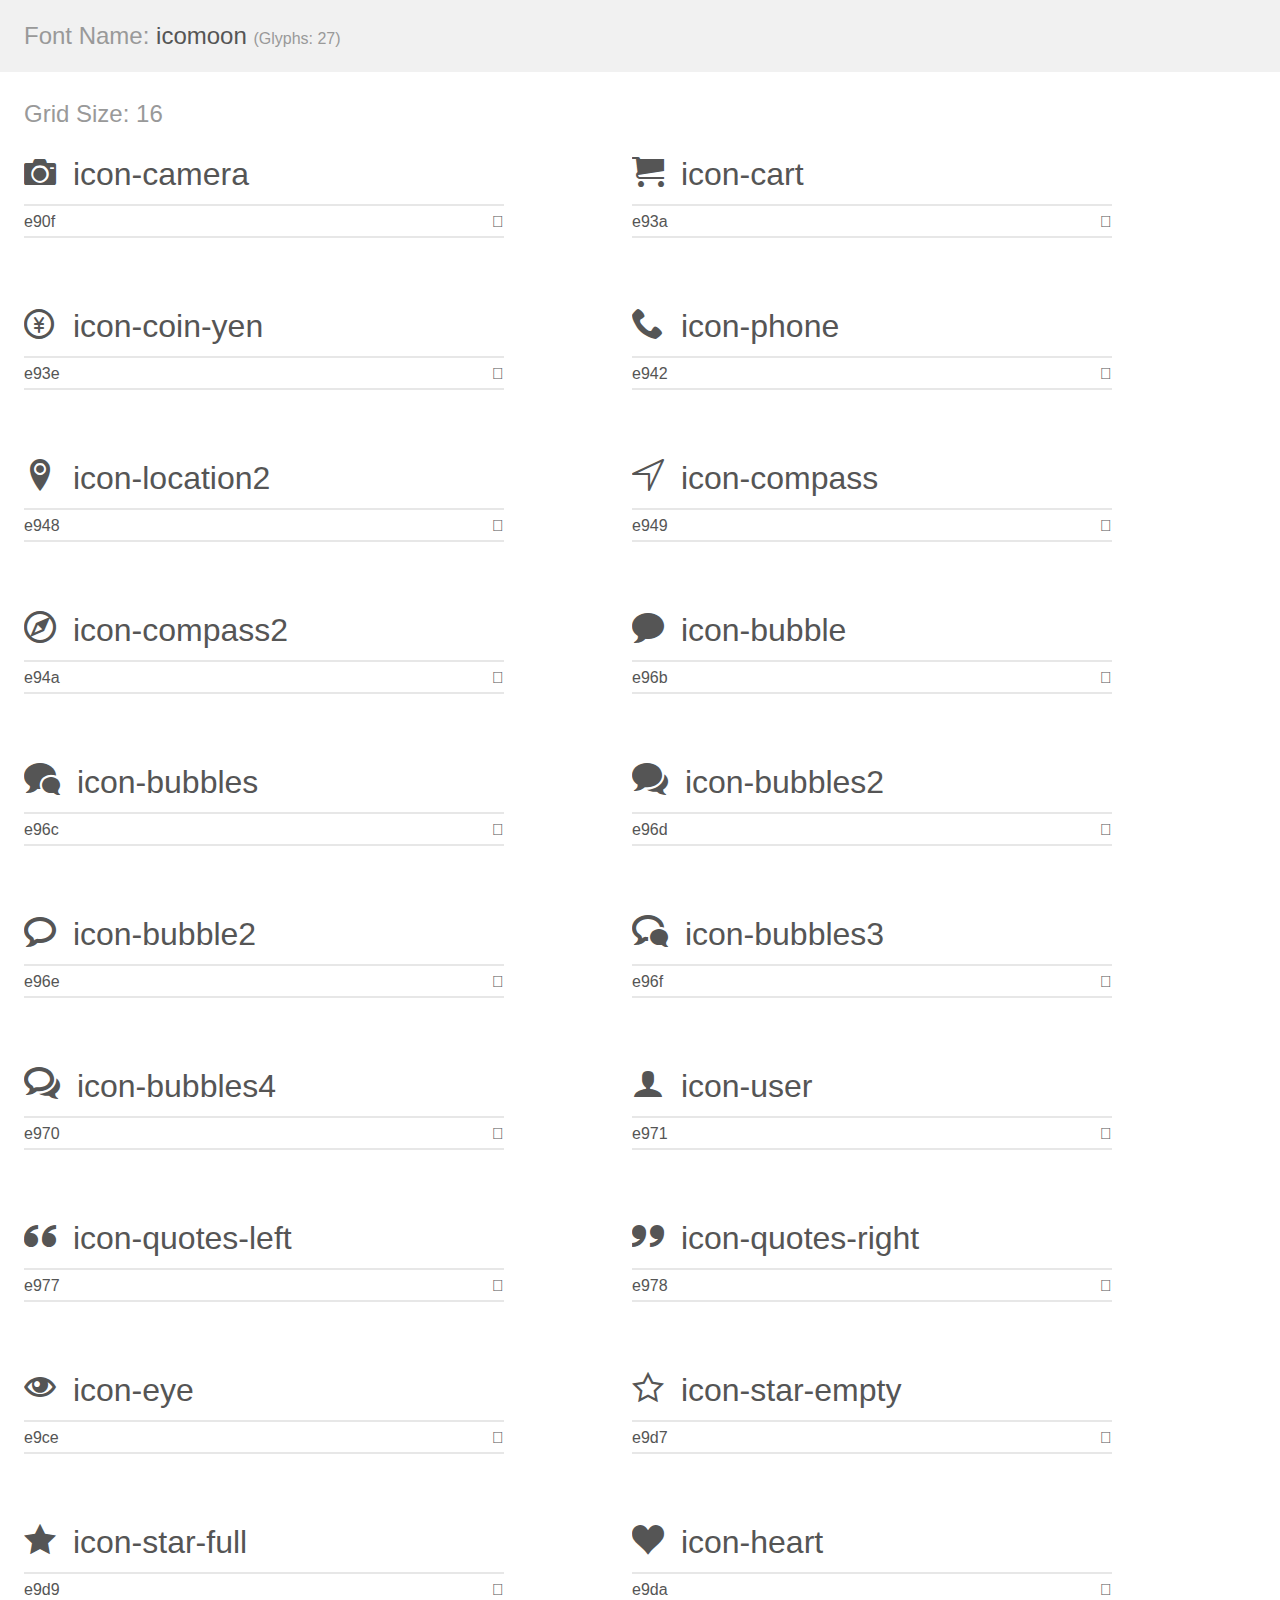
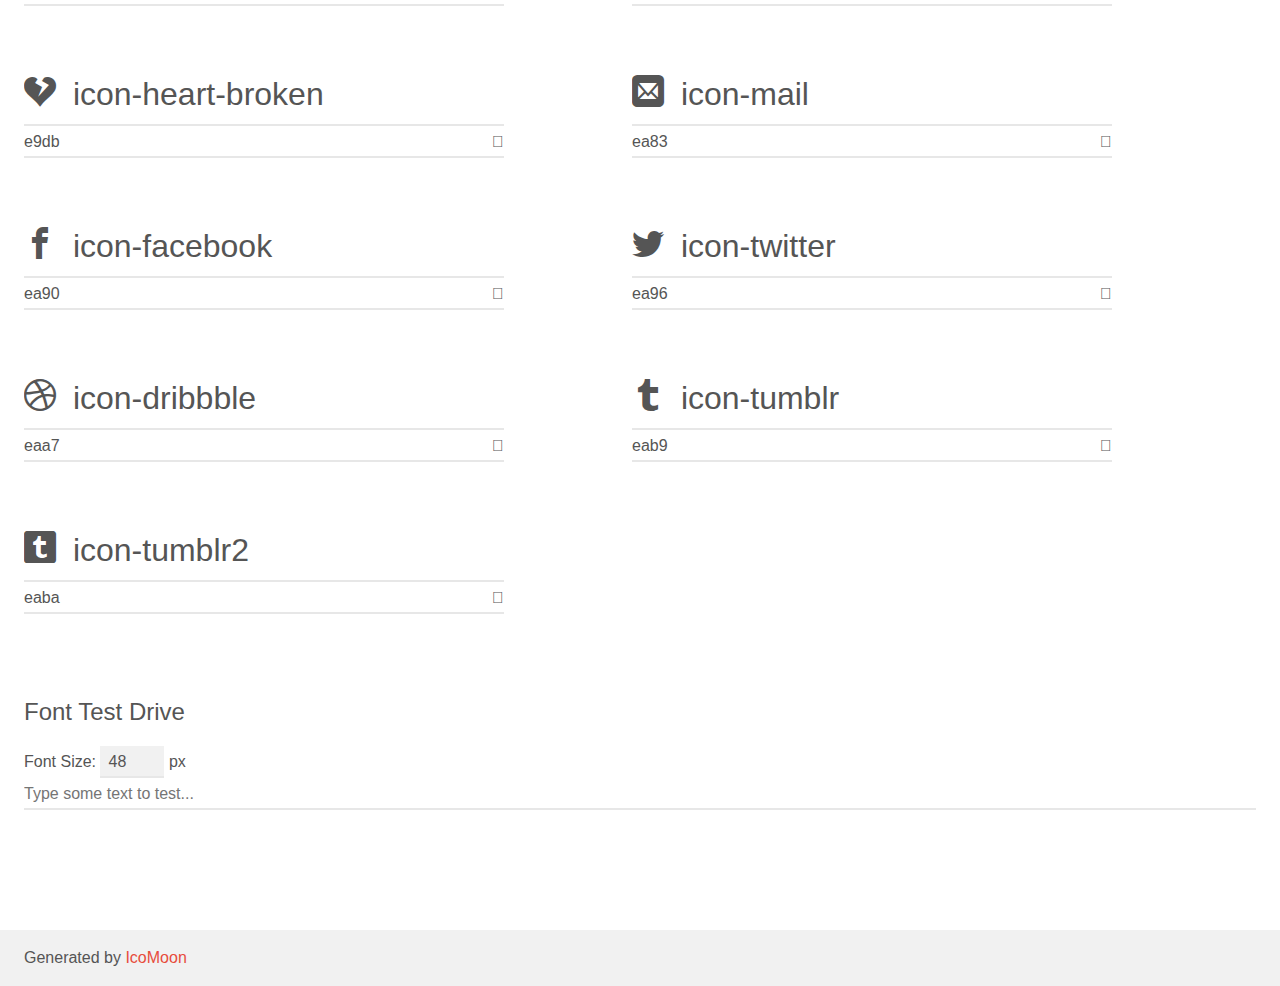
<file: 01基于web页面开发的一套家居购物官网/css/demo.html>
<!doctype html>
<html>
<head>
    <meta charset="utf-8">
    <title>IcoMoon Demo</title>
    <meta name="description" content="An Icon Font Generated By IcoMoon.io">
    <meta name="viewport" content="width=device-width, initial-scale=1">
    <link rel="stylesheet" href="demo-files/demo.css">
    <link rel="stylesheet" href="style.css"></head>
<body>
    <div class="bgc1 clearfix">
        <h1 class="mhmm mvm"><span class="fgc1">Font Name:</span> icomoon <small class="fgc1">(Glyphs:&nbsp;27)</small></h1>
    </div>
    <div class="clearfix mhl ptl">
        <h1 class="mvm mtn fgc1">Grid Size: 16</h1>
        <div class="glyph fs1">
            <div class="clearfix bshadow0 pbs">
                <span class="icon-camera"></span>
                <span class="mls"> icon-camera</span>
            </div>
            <fieldset class="fs0 size1of1 clearfix hidden-false">
                <input type="text" readonly value="e90f" class="unit size1of2" />
                <input type="text" maxlength="1" readonly value="&#xe90f;" class="unitRight size1of2 talign-right" />
            </fieldset>
            <div class="fs0 bshadow0 clearfix hidden-true">
                <span class="unit pvs fgc1">liga: </span>
                <input type="text" readonly value="camera, photo" class="liga unitRight" />
            </div>
        </div>
        <div class="glyph fs1">
            <div class="clearfix bshadow0 pbs">
                <span class="icon-cart"></span>
                <span class="mls"> icon-cart</span>
            </div>
            <fieldset class="fs0 size1of1 clearfix hidden-false">
                <input type="text" readonly value="e93a" class="unit size1of2" />
                <input type="text" maxlength="1" readonly value="&#xe93a;" class="unitRight size1of2 talign-right" />
            </fieldset>
            <div class="fs0 bshadow0 clearfix hidden-true">
                <span class="unit pvs fgc1">liga: </span>
                <input type="text" readonly value="cart, purchase" class="liga unitRight" />
            </div>
        </div>
        <div class="glyph fs1">
            <div class="clearfix bshadow0 pbs">
                <span class="icon-coin-yen"></span>
                <span class="mls"> icon-coin-yen</span>
            </div>
            <fieldset class="fs0 size1of1 clearfix hidden-false">
                <input type="text" readonly value="e93e" class="unit size1of2" />
                <input type="text" maxlength="1" readonly value="&#xe93e;" class="unitRight size1of2 talign-right" />
            </fieldset>
            <div class="fs0 bshadow0 clearfix hidden-true">
                <span class="unit pvs fgc1">liga: </span>
                <input type="text" readonly value="coin-yen, money4" class="liga unitRight" />
            </div>
        </div>
        <div class="glyph fs1">
            <div class="clearfix bshadow0 pbs">
                <span class="icon-phone"></span>
                <span class="mls"> icon-phone</span>
            </div>
            <fieldset class="fs0 size1of1 clearfix hidden-false">
                <input type="text" readonly value="e942" class="unit size1of2" />
                <input type="text" maxlength="1" readonly value="&#xe942;" class="unitRight size1of2 talign-right" />
            </fieldset>
            <div class="fs0 bshadow0 clearfix hidden-true">
                <span class="unit pvs fgc1">liga: </span>
                <input type="text" readonly value="phone, telephone" class="liga unitRight" />
            </div>
        </div>
        <div class="glyph fs1">
            <div class="clearfix bshadow0 pbs">
                <span class="icon-location2"></span>
                <span class="mls"> icon-location2</span>
            </div>
            <fieldset class="fs0 size1of1 clearfix hidden-false">
                <input type="text" readonly value="e948" class="unit size1of2" />
                <input type="text" maxlength="1" readonly value="&#xe948;" class="unitRight size1of2 talign-right" />
            </fieldset>
            <div class="fs0 bshadow0 clearfix hidden-true">
                <span class="unit pvs fgc1">liga: </span>
                <input type="text" readonly value="location2, map-marker2" class="liga unitRight" />
            </div>
        </div>
        <div class="glyph fs1">
            <div class="clearfix bshadow0 pbs">
                <span class="icon-compass"></span>
                <span class="mls"> icon-compass</span>
            </div>
            <fieldset class="fs0 size1of1 clearfix hidden-false">
                <input type="text" readonly value="e949" class="unit size1of2" />
                <input type="text" maxlength="1" readonly value="&#xe949;" class="unitRight size1of2 talign-right" />
            </fieldset>
            <div class="fs0 bshadow0 clearfix hidden-true">
                <span class="unit pvs fgc1">liga: </span>
                <input type="text" readonly value="compass, direction" class="liga unitRight" />
            </div>
        </div>
        <div class="glyph fs1">
            <div class="clearfix bshadow0 pbs">
                <span class="icon-compass2"></span>
                <span class="mls"> icon-compass2</span>
            </div>
            <fieldset class="fs0 size1of1 clearfix hidden-false">
                <input type="text" readonly value="e94a" class="unit size1of2" />
                <input type="text" maxlength="1" readonly value="&#xe94a;" class="unitRight size1of2 talign-right" />
            </fieldset>
            <div class="fs0 bshadow0 clearfix hidden-true">
                <span class="unit pvs fgc1">liga: </span>
                <input type="text" readonly value="compass2, direction2" class="liga unitRight" />
            </div>
        </div>
        <div class="glyph fs1">
            <div class="clearfix bshadow0 pbs">
                <span class="icon-bubble"></span>
                <span class="mls"> icon-bubble</span>
            </div>
            <fieldset class="fs0 size1of1 clearfix hidden-false">
                <input type="text" readonly value="e96b" class="unit size1of2" />
                <input type="text" maxlength="1" readonly value="&#xe96b;" class="unitRight size1of2 talign-right" />
            </fieldset>
            <div class="fs0 bshadow0 clearfix hidden-true">
                <span class="unit pvs fgc1">liga: </span>
                <input type="text" readonly value="bubble, comment" class="liga unitRight" />
            </div>
        </div>
        <div class="glyph fs1">
            <div class="clearfix bshadow0 pbs">
                <span class="icon-bubbles"></span>
                <span class="mls"> icon-bubbles</span>
            </div>
            <fieldset class="fs0 size1of1 clearfix hidden-false">
                <input type="text" readonly value="e96c" class="unit size1of2" />
                <input type="text" maxlength="1" readonly value="&#xe96c;" class="unitRight size1of2 talign-right" />
            </fieldset>
            <div class="fs0 bshadow0 clearfix hidden-true">
                <span class="unit pvs fgc1">liga: </span>
                <input type="text" readonly value="bubbles, comments" class="liga unitRight" />
            </div>
        </div>
        <div class="glyph fs1">
            <div class="clearfix bshadow0 pbs">
                <span class="icon-bubbles2"></span>
                <span class="mls"> icon-bubbles2</span>
            </div>
            <fieldset class="fs0 size1of1 clearfix hidden-false">
                <input type="text" readonly value="e96d" class="unit size1of2" />
                <input type="text" maxlength="1" readonly value="&#xe96d;" class="unitRight size1of2 talign-right" />
            </fieldset>
            <div class="fs0 bshadow0 clearfix hidden-true">
                <span class="unit pvs fgc1">liga: </span>
                <input type="text" readonly value="bubbles2, comments2" class="liga unitRight" />
            </div>
        </div>
        <div class="glyph fs1">
            <div class="clearfix bshadow0 pbs">
                <span class="icon-bubble2"></span>
                <span class="mls"> icon-bubble2</span>
            </div>
            <fieldset class="fs0 size1of1 clearfix hidden-false">
                <input type="text" readonly value="e96e" class="unit size1of2" />
                <input type="text" maxlength="1" readonly value="&#xe96e;" class="unitRight size1of2 talign-right" />
            </fieldset>
            <div class="fs0 bshadow0 clearfix hidden-true">
                <span class="unit pvs fgc1">liga: </span>
                <input type="text" readonly value="bubble2, comment2" class="liga unitRight" />
            </div>
        </div>
        <div class="glyph fs1">
            <div class="clearfix bshadow0 pbs">
                <span class="icon-bubbles3"></span>
                <span class="mls"> icon-bubbles3</span>
            </div>
            <fieldset class="fs0 size1of1 clearfix hidden-false">
                <input type="text" readonly value="e96f" class="unit size1of2" />
                <input type="text" maxlength="1" readonly value="&#xe96f;" class="unitRight size1of2 talign-right" />
            </fieldset>
            <div class="fs0 bshadow0 clearfix hidden-true">
                <span class="unit pvs fgc1">liga: </span>
                <input type="text" readonly value="bubbles3, comments3" class="liga unitRight" />
            </div>
        </div>
        <div class="glyph fs1">
            <div class="clearfix bshadow0 pbs">
                <span class="icon-bubbles4"></span>
                <span class="mls"> icon-bubbles4</span>
            </div>
            <fieldset class="fs0 size1of1 clearfix hidden-false">
                <input type="text" readonly value="e970" class="unit size1of2" />
                <input type="text" maxlength="1" readonly value="&#xe970;" class="unitRight size1of2 talign-right" />
            </fieldset>
            <div class="fs0 bshadow0 clearfix hidden-true">
                <span class="unit pvs fgc1">liga: </span>
                <input type="text" readonly value="bubbles4, comments4" class="liga unitRight" />
            </div>
        </div>
        <div class="glyph fs1">
            <div class="clearfix bshadow0 pbs">
                <span class="icon-user"></span>
                <span class="mls"> icon-user</span>
            </div>
            <fieldset class="fs0 size1of1 clearfix hidden-false">
                <input type="text" readonly value="e971" class="unit size1of2" />
                <input type="text" maxlength="1" readonly value="&#xe971;" class="unitRight size1of2 talign-right" />
            </fieldset>
            <div class="fs0 bshadow0 clearfix hidden-true">
                <span class="unit pvs fgc1">liga: </span>
                <input type="text" readonly value="user, profile2" class="liga unitRight" />
            </div>
        </div>
        <div class="glyph fs1">
            <div class="clearfix bshadow0 pbs">
                <span class="icon-quotes-left"></span>
                <span class="mls"> icon-quotes-left</span>
            </div>
            <fieldset class="fs0 size1of1 clearfix hidden-false">
                <input type="text" readonly value="e977" class="unit size1of2" />
                <input type="text" maxlength="1" readonly value="&#xe977;" class="unitRight size1of2 talign-right" />
            </fieldset>
            <div class="fs0 bshadow0 clearfix hidden-true">
                <span class="unit pvs fgc1">liga: </span>
                <input type="text" readonly value="quotes-left, ldquo" class="liga unitRight" />
            </div>
        </div>
        <div class="glyph fs1">
            <div class="clearfix bshadow0 pbs">
                <span class="icon-quotes-right"></span>
                <span class="mls"> icon-quotes-right</span>
            </div>
            <fieldset class="fs0 size1of1 clearfix hidden-false">
                <input type="text" readonly value="e978" class="unit size1of2" />
                <input type="text" maxlength="1" readonly value="&#xe978;" class="unitRight size1of2 talign-right" />
            </fieldset>
            <div class="fs0 bshadow0 clearfix hidden-true">
                <span class="unit pvs fgc1">liga: </span>
                <input type="text" readonly value="quotes-right, rdquo" class="liga unitRight" />
            </div>
        </div>
        <div class="glyph fs1">
            <div class="clearfix bshadow0 pbs">
                <span class="icon-eye"></span>
                <span class="mls"> icon-eye</span>
            </div>
            <fieldset class="fs0 size1of1 clearfix hidden-false">
                <input type="text" readonly value="e9ce" class="unit size1of2" />
                <input type="text" maxlength="1" readonly value="&#xe9ce;" class="unitRight size1of2 talign-right" />
            </fieldset>
            <div class="fs0 bshadow0 clearfix hidden-true">
                <span class="unit pvs fgc1">liga: </span>
                <input type="text" readonly value="eye, views" class="liga unitRight" />
            </div>
        </div>
        <div class="glyph fs1">
            <div class="clearfix bshadow0 pbs">
                <span class="icon-star-empty"></span>
                <span class="mls"> icon-star-empty</span>
            </div>
            <fieldset class="fs0 size1of1 clearfix hidden-false">
                <input type="text" readonly value="e9d7" class="unit size1of2" />
                <input type="text" maxlength="1" readonly value="&#xe9d7;" class="unitRight size1of2 talign-right" />
            </fieldset>
            <div class="fs0 bshadow0 clearfix hidden-true">
                <span class="unit pvs fgc1">liga: </span>
                <input type="text" readonly value="star-empty, rate" class="liga unitRight" />
            </div>
        </div>
        <div class="glyph fs1">
            <div class="clearfix bshadow0 pbs">
                <span class="icon-star-full"></span>
                <span class="mls"> icon-star-full</span>
            </div>
            <fieldset class="fs0 size1of1 clearfix hidden-false">
                <input type="text" readonly value="e9d9" class="unit size1of2" />
                <input type="text" maxlength="1" readonly value="&#xe9d9;" class="unitRight size1of2 talign-right" />
            </fieldset>
            <div class="fs0 bshadow0 clearfix hidden-true">
                <span class="unit pvs fgc1">liga: </span>
                <input type="text" readonly value="star-full, rate3" class="liga unitRight" />
            </div>
        </div>
        <div class="glyph fs1">
            <div class="clearfix bshadow0 pbs">
                <span class="icon-heart"></span>
                <span class="mls"> icon-heart</span>
            </div>
            <fieldset class="fs0 size1of1 clearfix hidden-false">
                <input type="text" readonly value="e9da" class="unit size1of2" />
                <input type="text" maxlength="1" readonly value="&#xe9da;" class="unitRight size1of2 talign-right" />
            </fieldset>
            <div class="fs0 bshadow0 clearfix hidden-true">
                <span class="unit pvs fgc1">liga: </span>
                <input type="text" readonly value="heart, like" class="liga unitRight" />
            </div>
        </div>
        <div class="glyph fs1">
            <div class="clearfix bshadow0 pbs">
                <span class="icon-heart-broken"></span>
                <span class="mls"> icon-heart-broken</span>
            </div>
            <fieldset class="fs0 size1of1 clearfix hidden-false">
                <input type="text" readonly value="e9db" class="unit size1of2" />
                <input type="text" maxlength="1" readonly value="&#xe9db;" class="unitRight size1of2 talign-right" />
            </fieldset>
            <div class="fs0 bshadow0 clearfix hidden-true">
                <span class="unit pvs fgc1">liga: </span>
                <input type="text" readonly value="heart-broken, heart2" class="liga unitRight" />
            </div>
        </div>
        <div class="glyph fs1">
            <div class="clearfix bshadow0 pbs">
                <span class="icon-mail"></span>
                <span class="mls"> icon-mail</span>
            </div>
            <fieldset class="fs0 size1of1 clearfix hidden-false">
                <input type="text" readonly value="ea83" class="unit size1of2" />
                <input type="text" maxlength="1" readonly value="&#xea83;" class="unitRight size1of2 talign-right" />
            </fieldset>
            <div class="fs0 bshadow0 clearfix hidden-true">
                <span class="unit pvs fgc1">liga: </span>
                <input type="text" readonly value="mail2, contact2" class="liga unitRight" />
            </div>
        </div>
        <div class="glyph fs1">
            <div class="clearfix bshadow0 pbs">
                <span class="icon-facebook"></span>
                <span class="mls"> icon-facebook</span>
            </div>
            <fieldset class="fs0 size1of1 clearfix hidden-false">
                <input type="text" readonly value="ea90" class="unit size1of2" />
                <input type="text" maxlength="1" readonly value="&#xea90;" class="unitRight size1of2 talign-right" />
            </fieldset>
            <div class="fs0 bshadow0 clearfix hidden-true">
                <span class="unit pvs fgc1">liga: </span>
                <input type="text" readonly value="facebook, brand10" class="liga unitRight" />
            </div>
        </div>
        <div class="glyph fs1">
            <div class="clearfix bshadow0 pbs">
                <span class="icon-twitter"></span>
                <span class="mls"> icon-twitter</span>
            </div>
            <fieldset class="fs0 size1of1 clearfix hidden-false">
                <input type="text" readonly value="ea96" class="unit size1of2" />
                <input type="text" maxlength="1" readonly value="&#xea96;" class="unitRight size1of2 talign-right" />
            </fieldset>
            <div class="fs0 bshadow0 clearfix hidden-true">
                <span class="unit pvs fgc1">liga: </span>
                <input type="text" readonly value="twitter, brand16" class="liga unitRight" />
            </div>
        </div>
        <div class="glyph fs1">
            <div class="clearfix bshadow0 pbs">
                <span class="icon-dribbble"></span>
                <span class="mls"> icon-dribbble</span>
            </div>
            <fieldset class="fs0 size1of1 clearfix hidden-false">
                <input type="text" readonly value="eaa7" class="unit size1of2" />
                <input type="text" maxlength="1" readonly value="&#xeaa7;" class="unitRight size1of2 talign-right" />
            </fieldset>
            <div class="fs0 bshadow0 clearfix hidden-true">
                <span class="unit pvs fgc1">liga: </span>
                <input type="text" readonly value="dribbble, brand31" class="liga unitRight" />
            </div>
        </div>
        <div class="glyph fs1">
            <div class="clearfix bshadow0 pbs">
                <span class="icon-tumblr"></span>
                <span class="mls"> icon-tumblr</span>
            </div>
            <fieldset class="fs0 size1of1 clearfix hidden-false">
                <input type="text" readonly value="eab9" class="unit size1of2" />
                <input type="text" maxlength="1" readonly value="&#xeab9;" class="unitRight size1of2 talign-right" />
            </fieldset>
            <div class="fs0 bshadow0 clearfix hidden-true">
                <span class="unit pvs fgc1">liga: </span>
                <input type="text" readonly value="tumblr, brand49" class="liga unitRight" />
            </div>
        </div>
        <div class="glyph fs1">
            <div class="clearfix bshadow0 pbs">
                <span class="icon-tumblr2"></span>
                <span class="mls"> icon-tumblr2</span>
            </div>
            <fieldset class="fs0 size1of1 clearfix hidden-false">
                <input type="text" readonly value="eaba" class="unit size1of2" />
                <input type="text" maxlength="1" readonly value="&#xeaba;" class="unitRight size1of2 talign-right" />
            </fieldset>
            <div class="fs0 bshadow0 clearfix hidden-true">
                <span class="unit pvs fgc1">liga: </span>
                <input type="text" readonly value="tumblr2, brand50" class="liga unitRight" />
            </div>
        </div>
    </div>

    <!--[if gt IE 8]><!-->
    <div class="mhl clearfix mbl">
        <h1>Font Test Drive</h1>
        <label>
            Font Size: <input id="fontSize" type="number" class="textbox0 mbm"
            min="8" value="48" />
            px
        </label>
        <input id="testText" type="text" class="phl size1of1 mvl"
        placeholder="Type some text to test..." value=""/>
        <div id="testDrive" class="icon-" style="font-family: icomoon">&nbsp;
        </div>
    </div>
    <!--<![endif]-->
    <div class="bgc1 clearfix">
        <p class="mhl">Generated by <a href="https://icomoon.io/app">IcoMoon</a></p>
    </div>

    <script src="demo-files/demo.js"></script>
</body>
</html>
</file>
<file: 01基于web页面开发的一套家居购物官网/css/index.css>
*{
    margin: 0;
    padding: 0;
}

.navnav{
    margin: 0 ;
    display: flex;
    padding: 0;
    background-color: rgba(255, 255, 255, 0.945);
} 
.clearfixed{
    content: "";
    display: block;
    clear: both;
}
.logo{
    flex-grow: 1;
    margin-top: 10px;
    margin-left: 100px;
    margin-bottom: 17px;
    cursor: pointer;
}
.navbottom{
    flex-grow: 2;
}
.navbottom-list{
  float: left;
}
.navbottom-list li{
  float: left;
  list-style: none;
  margin-top: 15px;
}
.navbottom-list li a{
    color: #000;
    font-size: 14px;
    font-weight: 600;
    text-decoration: none;
    border-bottom: 2px solid rgba(255, 255, 255, 0.945);
}

.navright{
    margin-top: 10px;
    cursor: pointer;
    margin-right: 100px;
}
.navright img{
    padding: 6px;
}
 .dropdown-toggle::after{
   opacity: 0;
}
.dropdown-toggle:hover{
  border-bottom: 2px solid rgb(112, 77, 31);
  
}
.dropdown .dropdown-menu a{
    color: rgb(156, 155, 155);
    font-weight: normal;
}

.dropdown-menu.show { 
    margin-top: 15px;
    border: 1px solid #ccc;
    border-top: 0;
    border-radius: 0;
}

/* 轮播 */
.lb{
    margin: 0 100px;
    margin-top: 70px;
} 

.lb-word .lb-small{
    background-color: #fff;
    font-size: 26px;
    padding: 6px ;
    color: rgb(27, 26, 26);
}
.lb-word .lb-big{
    font-size: 64px;
    font-weight: 400;
}

.moddialog{
    width: 100%;
    height: 100%;
    background-color: rgba(250, 250, 250);
} 
.modal-tran{
    background-color: rgb(252, 252, 252);
    position: relative;
    top: 25%;
}
.modal-tran-bc{
    background-color: rgb(248, 248, 247);
}


.container-center{
    width: 1200px;
    margin: 100px auto;
    display: flex;
}
.container-center a{
    color: #000;
    font-size: 18px;
    font-weight: 500;
    text-decoration: none;
}
.center-left{
    flex-grow: 1;   
    width :360px;
    height:388px;
}
.center-c{
    flex-grow: 1;  
    position: relative;  
    top: -30px;
    width :360px;
    height:388px;
}
.center-right{
    flex-grow: 1; 
    width :360px;
    height:470px;   
}
.cl-l a{
    position: relative;
    top: -50px;
    padding: 8px 25px;
    box-sizing: border-box;
    background-color: #fff;
    overflow: hidden;
}
.cl-l:hover .cl-l-zd {
    width :362px;
    height:388px;     
  
}
.cl-l-zd:hover img{
    transform: scale(1.1) ;
    transition: width 2s, height 2s, transform 2s;
}

.cl-c a{
    position: relative;
    top: -50px;
    padding: 8px 20px;
    box-sizing: border-box;
    background-color: #fff;
    overflow: hidden;
}
.cl-r a{
    position: relative;
    top: -50px;
    padding: 8px 20px;
    box-sizing: border-box;
    background-color: #fff;
    overflow: hidden;
}
.kword-title{
   margin:  0 640px;
}
.kword-title h2{
   margin-bottom: 60px;
}
.line{
    border-top: 4px solid rgb(75, 74, 73);
    width: 70px;
    position: relative;
    top: -56px;
    left: 45px;
}
/* 产品 */
.sale-list{
    display: flex;
    width: 1340px;
    margin: 0  auto;
    margin-bottom: 20px;
    padding: 0 10px;
    box-sizing: border-box;
}

.sale-list:last-child{
   padding-right: 0;                                                                                                                  
}
.sale-good{
    width: 250px;
    height: 350px;
    flex-grow: 1;
}
.good-box{
    width: 240px;
    height: 350px; 
    border: 1px solid rgba(218, 218, 218, 0.411);
    overflow: hidden;
    position: relative;
    z-index: 999;
}
.good-list{
    float: left;
    margin: 0;
    padding: 0;
}
.good-list li{
    float: left;
    list-style:none;
    position: absolute;
    width: 500px;
    font-size: 0;
   
}
.good-list li:hover{
  animation: move 2s linear 0.2s 1 normal ;
  transition-duration: 0.02s;
  
}
.good-box:hover{
    box-shadow:  0 0 1px 1px #ccc;
}
@keyframes move{
    0%{
        left:-250px;

    }
    20%{
        left: -200px;
    }
    40%{
        left: -150px;
    }
    60%{
        left: -100px;
    }
    80%{
        left: -50px;
    }
    100%{
      left: 0px;
    }
}
.icon{
    display: inline-block;
    width: 20px;
    height: 20px;
    margin-left: 200px;
   top: -12px;
   cursor: pointer;
  
}
.tag-sale{
    position: absolute;
    top: 12px;
    z-index: 9;  
}
.onsale{
    padding: 4px 8px;
    box-sizing: border-box;
    font-size: 10px;
    color: #fff;
    font-weight: 700;
    background-color: pink;
   
}
.onsale:hover{
    text-decoration: none;
    color: aliceblue;
    background-color: rgb(247, 172, 185);
    cursor: pointer;
}
.onnew{
    padding: 4px 8px;
    box-sizing: border-box;
    font-size: 10px;
    color: #fff;
    font-weight: 700;
    background-color: rgb(117, 188, 247);
   
}
.onnew:hover{
    text-decoration: none;
    color: aliceblue;
    background-color: rgb(63, 136, 247);
    cursor: pointer;
}
.onnull{
    padding: 4px 8px;
    box-sizing: border-box;
    font-size: 10px;
    color: #fff;
    font-weight: 700;
    background-color: rgb(255, 255, 255);
}
.onnull:hover{
    text-decoration: none;
    color: #fff;
}

.icon-star-empty:hover:before{
    content: "\e9d9";
    color: rgb(187, 187, 187);
}
.tag-bottom{
    display: flex;
    position: absolute;
   bottom: 22px;
}
.tag-kword{
   flex-grow: 3; 
    padding-left: 15px;
 
}
.tag-img{
    flex-grow: 1;
}
.tag-word{
   font-weight: 500;
   font-size: 18px;
   margin: 0;
   margin-bottom: 4px;
 
}
.price{
    font-weight: 400;
    color: grey;
    font-size: 16px;
}
.tag-img img{
    border: 1px solid #ccc;
 padding-left: 3px;
 position: relative;
right:-80px;
}

/* 按钮 */
.view-btn{
     width: 200px;
     margin: 60px auto 100px;
}
.btn{
    width: 160px;
    height: 40px;
    font-size: 12px;
}
/* 图片展示区 */
.showImg{
    width: 1070px;
    margin:0 auto;
    display: flex;
    margin-bottom: 70px;
}
.show-left{
    flex-grow:1;
    padding-right: 20px;
    position: relative;
}

.show-right{
   flex-grow:2;
   position: relative;
}
.show-box{
   position: absolute;
   bottom: 90px;
   left: 75px;
}
.show-sale{
    background-color: rgba(255, 255, 255, 0.979);
    padding: 4px;
    display: block;
    font-weight: 700;
    font-size: 16px;
    color: rgba(14, 13, 13, 0.212);
    text-align: center;
}
.show-sale:hover{
    text-decoration: none;
    color: rgba(14, 13, 13, 0.212);
}
.show-discount{
    font-size: 40px;
    font-weight: 700;
    color: #fff;
  display: block;
}
.show-new{
    color: #fff;
    font-size: 14px;
    display: block;
}
.show-new:hover{
    color:#fff;
    text-decoration: none;
    animation: showword 1.2s linear 0.2s 1 normal ;
}
@keyframes showword{
    0%{
        transform: translateX(0px);
    }
    25%{
       transform: translateX(15px);
    }
    50%{
        transform: translateX(30px);
    }
    75%{
        transform: translateX(15px);
    }
    100%{
        transform: translateX(0px);
    }
}
.show-right-word{
    border: 2px solid rgba(255, 255, 255, 0.808);
    position: absolute; 
    top: 60px;
    left: 28%;
}
.show-hot1{
    display: inline-block;
    font-size: 26px;
    font-weight: 540;
    padding: 4px;
    color: #fff;
    margin: 0;
    padding: 15px;
}

.index-word{
    width: 200px;
    margin: 10px auto 0px;
    font-size: 2rem;
    color: rgb(2, 2, 2);
}
.index-sm{
    width: 200px;
    margin: 0 auto 80px;
}
.container-fluid{
    width: 1300px;
    margin: 0 auto 50px;
}
.index-zhe img{
    cursor: pointer;
}
.indexImg{
    width: 218px;
    height: 217px;
    position: relative;
}
.index-zhe{
    width: 218px;
    height: 217px;
    position: absolute;
}
.footer{
   width: 1300px;
   margin: 80px auto 80px;
   background-color: rgba(20, 20, 20, 0.829);
}
.footer-container{
    display: flex;  
   padding: 80px 100px;
   box-sizing: border-box;
}

.footer-part{
    flex-grow: 1;
    padding-right: 10px;
}

.part-first img{
   margin-bottom: 10px;
}
.footer-icon{
    color: #fff;
    padding-right: 4px;
   font-size: 12px;
   cursor: pointer;
}
.footer-c{
    color: #fff;
    font-weight: 400;
    width: 200px;
    font-size: 18px;
}
.footer-content{
    color: #fff;
    font-size: 12px;

}
.footer-content span{
   cursor: pointer;
}
.footer-inp input{
    outline: none;
   background: 0 0;
   border: none;
    border-bottom: 1px solid #e5e5e5;
    color: #fff;
}
.icon-compass{
    cursor: pointer;
    color: #fff;
    position: relative;
    left: -25px;
}
.footer-last{
    position: relative;
    left: -20px;
}
</file>
<file: 01基于web页面开发的一套家居购物官网/css/style.css>
@font-face {
  font-family: 'icomoon';
  src:  url('fonts/icomoon.eot?wxvbd0');
  src:  url('fonts/icomoon.eot?wxvbd0#iefix') format('embedded-opentype'),
    url('fonts/icomoon.ttf?wxvbd0') format('truetype'),
    url('fonts/icomoon.woff?wxvbd0') format('woff'),
    url('fonts/icomoon.svg?wxvbd0#icomoon') format('svg');
  font-weight: normal;
  font-style: normal;
  font-display: block;
}

[class^="icon-"], [class*=" icon-"] {
  /* use !important to prevent issues with browser extensions that change fonts */
  font-family: 'icomoon' !important;
  speak: never;
  font-style: normal;
  font-weight: normal;
  font-variant: normal;
  text-transform: none;
  line-height: 1;

  /* Better Font Rendering =========== */
  -webkit-font-smoothing: antialiased;
  -moz-osx-font-smoothing: grayscale;
}

.icon-camera:before {
  content: "\e90f";
}
.icon-cart:before {
  content: "\e93a";
}
.icon-coin-yen:before {
  content: "\e93e";
}
.icon-phone:before {
  content: "\e942";
}
.icon-location2:before {
  content: "\e948";
}
.icon-compass:before {
  content: "\e949";
}
.icon-compass2:before {
  content: "\e94a";
}
.icon-bubble:before {
  content: "\e96b";
}
.icon-bubbles:before {
  content: "\e96c";
}
.icon-bubbles2:before {
  content: "\e96d";
}
.icon-bubble2:before {
  content: "\e96e";
}
.icon-bubbles3:before {
  content: "\e96f";
}
.icon-bubbles4:before {
  content: "\e970";
}
.icon-user:before {
  content: "\e971";
}
.icon-quotes-left:before {
  content: "\e977";
}
.icon-quotes-right:before {
  content: "\e978";
}
.icon-eye:before {
  content: "\e9ce";
}
.icon-star-empty:before {
  content: "\e9d7";
}
.icon-star-full:before {
  content: "\e9d9";
}
.icon-heart:before {
  content: "\e9da";
}
.icon-heart-broken:before {
  content: "\e9db";
}
.icon-mail:before {
  content: "\ea83";
}
.icon-facebook:before {
  content: "\ea90";
}
.icon-twitter:before {
  content: "\ea96";
}
.icon-dribbble:before {
  content: "\eaa7";
}
.icon-tumblr:before {
  content: "\eab9";
}
.icon-tumblr2:before {
  content: "\eaba";
}
</file>
<file: 01基于web页面开发的一套家居购物官网/css/shopcart.css>
.shopcart-top{
    width:1200px;
   padding-top: 60px;
   margin-bottom: 20px;
   box-sizing: border-box;
}
.shop-word h2{
    font-weight: 600;
    font-size: 40px;
}
.topimg{
    position: relative;
}
.shop-word{
    position:absolute ;
    top: 70px;
    left: 300px;
}
.shop-word a{
    text-decoration: none;
    color: grey;
}
.cart{
    width: 1200px;
   margin: 0 auto;
}
#data {
    margin: 0 auto;
    text-align: center;
    border-collapse: collapse;
}
 #data thead,th{
    width: 250px;
    height: 60px;
    background-color: rgb(197, 87, 105);
    font-size: 20px;
    font-weight: 600;
    color: #fff;  
}
thead,th:first-child{
    border-radius:  20px  0  0 0;
    border: none;
}
thead,th:last-child{
    border-radius:  0  20px 0 0;
    border: none;
}
td,th {
    border: 1px solid rgba(141, 136, 136, 0.411);
}

td[colspan="4"] {
    text-align: right;
}
.tfoot tr td{
    height: 70px;
}
.num{
    width: 30px;
    height: 30px;
    border: 1px solid rgba(252, 78, 87, 0.473);
    background-color: #fff;
    border-radius: 10px;
    outline: none;
}
.n{
    display: inline-block;
    width: 50px;
    height: 40px;
    border: 1px solid rgba(252, 78, 87, 0.473);
    font-size: 24px;
    font-weight: 400;
}
.check{
    float: right;
    margin-top: 20px;
}
</file>
<file: 01基于web页面开发的一套家居购物官网/css/details.css>
#product-intro{
    display: flex;
     
}
#preview{
    margin: 0 20px 0 150px; 
    margin-top: 50px;
    flex-grow: 1;
}
#prev-right{
    flex-grow:4;
    margin-top: 30px;
    margin-left: 50px;  
}
.mediumDiv img{
    border: 1px solid  #ccc;
    box-shadow: 0 0 1px 1px rgb(196, 196, 196);
}
.smallImg {
    float: left;
    float: left;
    list-style:none;
   margin: 10px 0px 10px 0px;
   background: #fff;
}
.smallImg-item{
    background: #fff;
    outline: none;
    border: 1px solid #e5e5e5;
    padding-right: 10px;
    box-shadow: 0 0 1px 1px rgb(196, 196, 196);
    box-sizing: border-box;
   
}
.active{
    margin: 10px 0px 0px 0px;
    outline: none;
    border: 1px solid #e5e5e5;
    background: #fff;
    padding-right: 10px;
    box-shadow: 0 0 1px 1px rgb(196, 196, 196);
    box-sizing: border-box;
}
.tagSale{
    position: absolute;
    top: 55%;
    z-index: 999;
}
.prev-word{
    font-weight: 500;
}
.prev-kBox{
    width: 600px;
}
.prev-kword{
   letter-spacing: 1px; 
}
.iconbox{
    padding: 10px 4px;
}
.iconlist{
   color: rgb(255, 196, 33);
}
.prev-price{
    font-weight: 400;
    font-size: 40px;
    color: rgb(112, 112, 112);
    padding: 20px 0;
}
.number{
    border: 1px solid black;
    border-right: none;
    width: 100px;
    height: 70px;
    display: block;
    text-align: center;
    outline: none;
}
.orderly{
    position: relative;
    margin-top: 40px;
}
.subtract{
    width: 50px;
    height: 35px;
    border: 1px solid black;
    display: inline-block;
    position: absolute;
    top: 35px;
    left: 100px;
    text-align: center;
    border-top: none;
    background-color: #fff;
    outline: none;
  
}
.add{
    width: 50px;
    height: 35px;
    border: 1px solid black;
    display: inline-block;
    position: absolute;
    top: 0px;
    left: 100px;
    text-align: center;
    background-color: #fff;
    outline: none;
}
.btn-total{
    position: absolute;
    top: 1px;
    left: 200px;
    height: 50px;
    width: 220px;
    font-size: 14px;
}
.k-word{
    margin-top: 20px;
}
.kword-span{
    display: block;
    padding-top: 10px;
    font-size: 18px;
}
.kword-span span{
    color: rgb(117, 117, 117);
    margin-left: 25px;
}
.kword-span a{
    color: rgb(117, 117, 117);
}
.kword-span a:hover{
    text-decoration: none;
}
.kword-span a:first-child{
    padding-left: 25px;
}
.main_tabs{
    float: left;
    padding: 0;
    margin-top: 40px;
    border-bottom: 1px solid #e5e5e5;
    width: 600px;
}
.main_tabs li{
    float: left;
    list-style: none;
    padding: 15px;
    padding-bottom: 7px;
}
.main_tabs li:first-child{
    padding-left: 0;
}
.main_tabs li a{
    font-size: 20px;
    color: rgb(109, 109, 109);
    font-weight: 500;
    cursor: pointer;
}
.clearfixed::after{
    content:'';
    display: block;
    clear: both;
}

#product_detail{
    width: 600px;
}
.product-word{
   font-size: 18px;
   font-weight: 400;
   color: #666;
   text-indent: 1.5em;
   letter-spacing: 1px;
}
#product_data,#product_package{
    display: none;
}
.product3-title{
    margin: 0;
    padding: 0;
    padding: 20px 20px;
    font-size: 24px;
    font-weight: 500;
}
.product3-name{
    margin: 0;
    padding: 2px;

}
.product3-date{
    margin: 0;
    padding: 4px;
    color: #999;
}
.product3-star{
    float: right;
    margin-right: 50px;
}
.product3-des{
    margin: 10px 0 30px 0;
    line-height: 20px;
    letter-spacing: 0.5px;
    color: #666;
}
.orange{
   color: rgb(245, 219, 104);  
    font-size: 18px;
}
.strip{
    border-bottom: 1px solid #e5e5e6;
}
</file>
<file: 01基于web页面开发的一套家居购物官网/css/wish.css>
.list{
   margin: 80px auto 70px;
   text-align: center;
   width: 100%;
  
}
.clearfixed{
    clear: both;
    content: "";
    display: block;
}
.wishlist{
    width: 1300px;
    margin: 0 auto;
}

.order{
   float: left;
   margin: 0;  
   width: 1300px;
   border-bottom: 1px solid #ccc;
   margin-bottom: 40px;
}
.order li{
    float: left;
    list-style: none;
    width: 285px;
    padding-bottom: 10px;
    font-weight: 550;
    font-size: 20px;
}
.order li:first-child{
    width: 150px;
}
.list-word{
    font-weight: 400;
    font-size: 14px;
    color: black;
}
.list-word:hover{
    text-decoration: none;
    color: black;
}

.order li img{
    border: 1px solid #ccc;
    margin-top: 20px;
    margin-bottom: 10px;
    margin-right: 15px;
}
.list-small{
    margin-top: 40px;
}
.btn:nth-child(2){
    margin-right:700px;
}
.btn:first-child{
    margin-right:30px;
}
.fuhao{
    cursor: pointer;
    border: none;
    outline:none;
    background-color: #fff;
}
</file>
<file: 01基于web页面开发的一套家居购物官网/css/more.css>
.counter{
    width: 1400px;
    margin:60px 100px  130px;
    position: relative;
}
.count-word{
   position:absolute ;
   top: 35px;
   right: 600px;
}
.count-p{
    margin-right: 10px;
    text-align: center;
    font-size: 18px;
    font-weight: 450;
    color: rgb(78, 78, 78);
}
.count-h{
    color: rgb(73, 72, 72);
}
.count-heng{
    height: 10px;
    width: 60px;
    border-bottom: 4px solid red;
    text-align: center;
    margin-left: 130px;
}
#clock{
   position: absolute;
   top: 30%;
   right: 34%;
}
#tiles span{
    font-size: 60px;
    padding: 0;
    padding-right: 70px;
    margin: 0;

}
.labels{
    color: grey;
    font-size: 30px;
    list-style: none;
    float: left;
    margin: 0;
    padding: 0;
}
.labels li{
    float: left;
    padding-right: 70px;
}
.count-btn{
    position: absolute;
    top: 70%;
    right:50%;
}
.count-img{
    position: absolute;
    top: 16%;
    right:10%; 
}
</file>
<file: 01基于web页面开发的一套家居购物官网/css/demo-files/demo.css>
body {
  padding: 0;
  margin: 0;
  font-family: sans-serif;
  font-size: 1em;
  line-height: 1.5;
  color: #555;
  background: #fff;
}
h1 {
  font-size: 1.5em;
  font-weight: normal;
}
small {
  font-size: .66666667em;
}
a {
  color: #e74c3c;
  text-decoration: none;
}
a:hover, a:focus {
  box-shadow: 0 1px #e74c3c;
}
.bshadow0, input {
  box-shadow: inset 0 -2px #e7e7e7;
}
input:hover {
  box-shadow: inset 0 -2px #ccc;
}
input, fieldset {
  font-family: sans-serif;
  font-size: 1em;
  margin: 0;
  padding: 0;
  border: 0;
}
input {
  color: inherit;
  line-height: 1.5;
  height: 1.5em;
  padding: .25em 0;
}
input:focus {
  outline: none;
  box-shadow: inset 0 -2px #449fdb;
}
.glyph {
  font-size: 16px;
  width: 15em;
  padding-bottom: 1em;
  margin-right: 4em;
  margin-bottom: 1em;
  float: left;
  overflow: hidden;
}
.liga {
  width: 80%;
  width: calc(100% - 2.5em);
}
.talign-right {
  text-align: right;
}
.talign-center {
  text-align: center;
}
.bgc1 {
  background: #f1f1f1;
}
.fgc1 {
  color: #999;
}
.fgc0 {
  color: #000;
}
p {
  margin-top: 1em;
  margin-bottom: 1em;
}
.mvm {
  margin-top: .75em;
  margin-bottom: .75em;
}
.mtn {
  margin-top: 0;
}
.mtl, .mal {
  margin-top: 1.5em;
}
.mbl, .mal {
  margin-bottom: 1.5em;
}
.mal, .mhl {
  margin-left: 1.5em;
  margin-right: 1.5em;
}
.mhmm {
  margin-left: 1em;
  margin-right: 1em;
}
.mls {
  margin-left: .25em;
}
.ptl {
  padding-top: 1.5em;
}
.pbs, .pvs {
  padding-bottom: .25em;
}
.pvs, .pts {
  padding-top: .25em;
}
.unit {
  float: left;
}
.unitRight {
  float: right;
}
.size1of2 {
  width: 50%;
}
.size1of1 {
  width: 100%;
}
.clearfix:before, .clearfix:after {
  content: " ";
  display: table;
}
.clearfix:after {
  clear: both;
}
.hidden-true {
  display: none;
}
.textbox0 {
  width: 3em;
  background: #f1f1f1;
  padding: .25em .5em;
  line-height: 1.5;
  height: 1.5em;
}
#testDrive {
  display: block;
  padding-top: 24px;
  line-height: 1.5;
}
.fs0 {
  font-size: 16px;
}
.fs1 {
  font-size: 32px;
}
</file>
